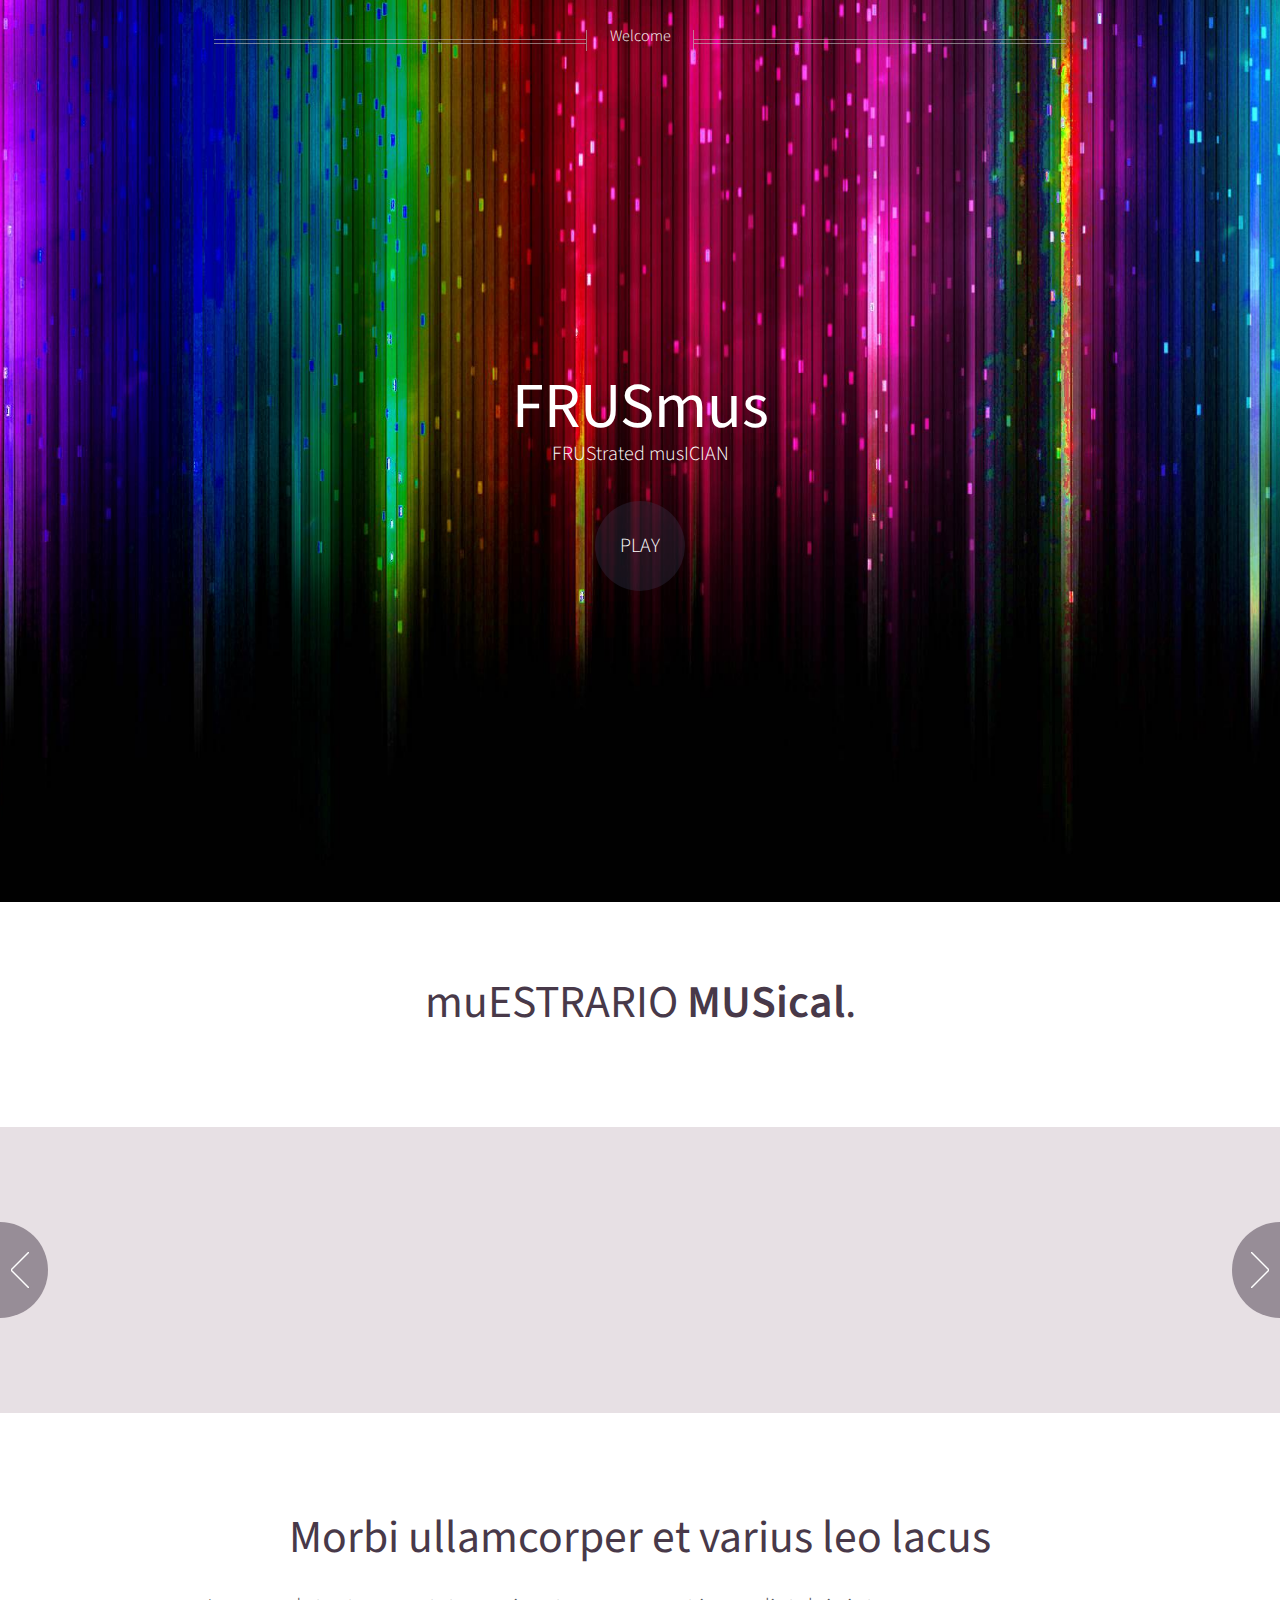
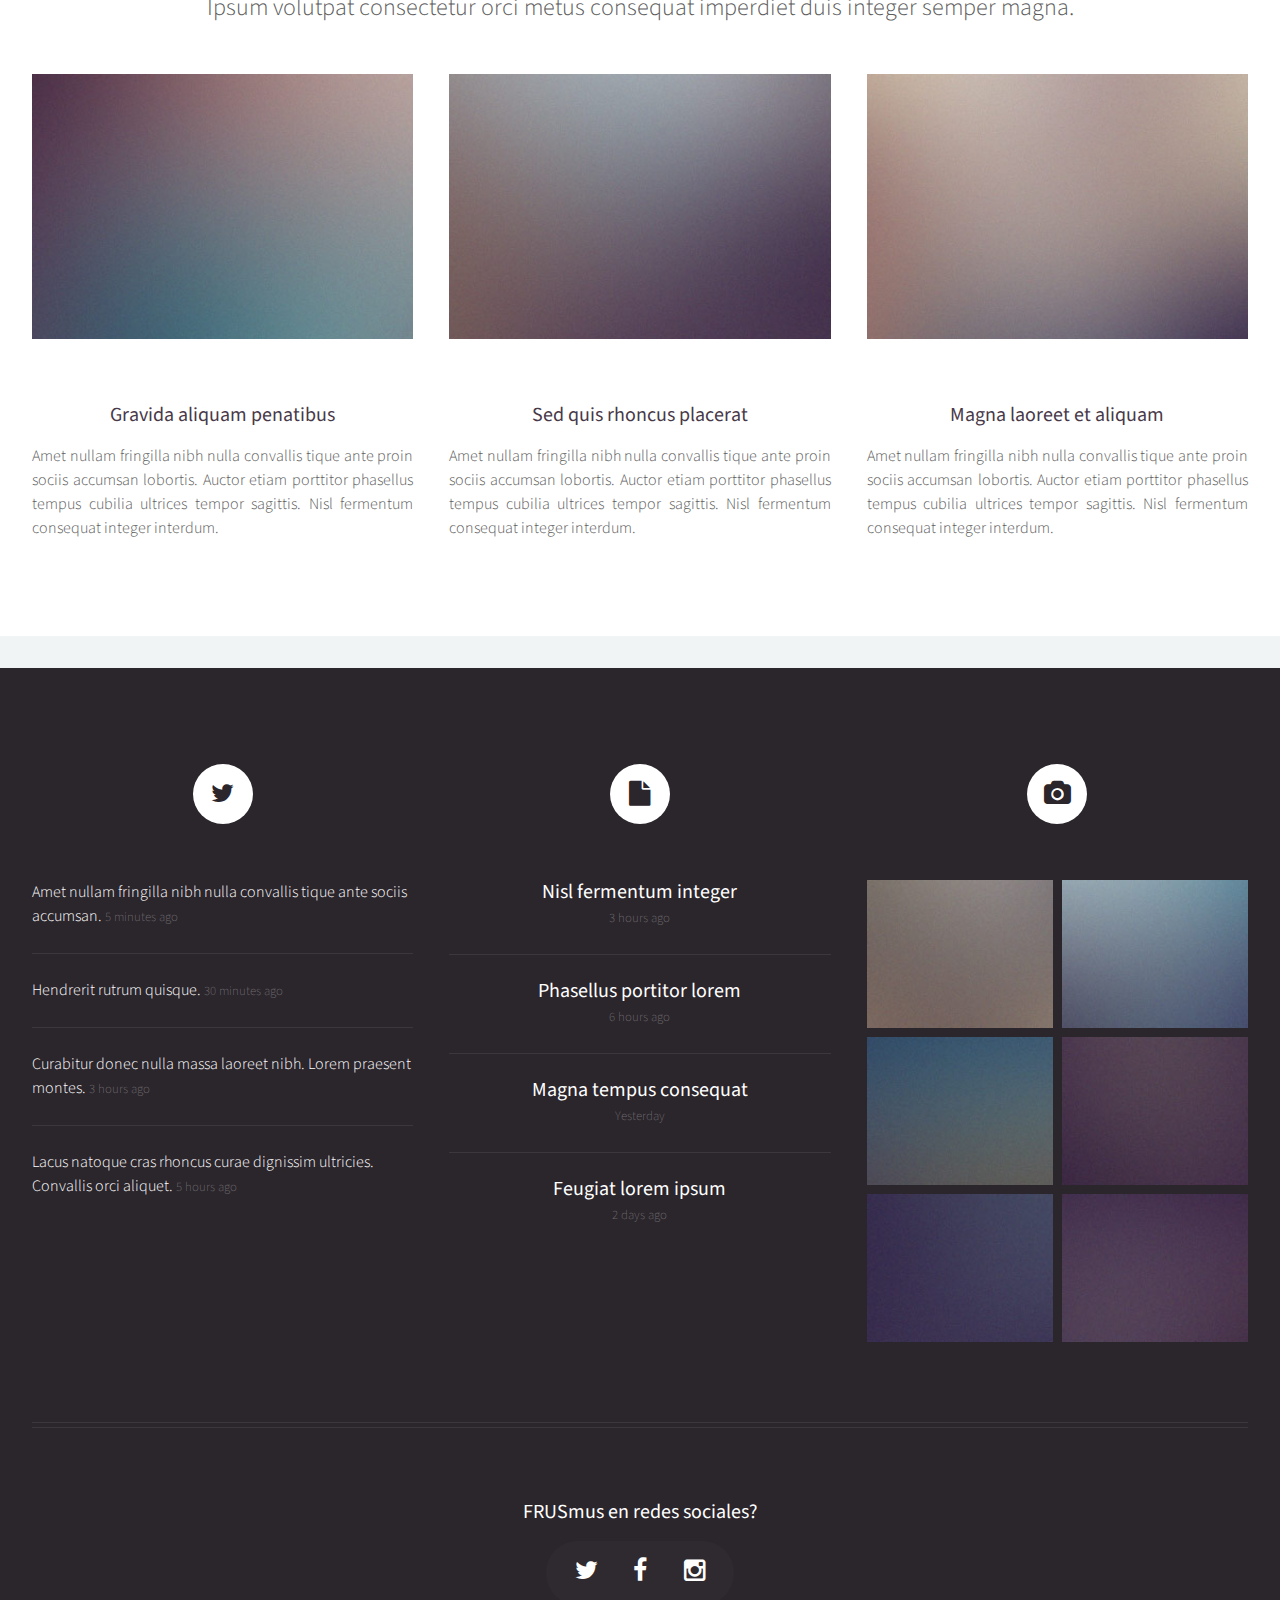
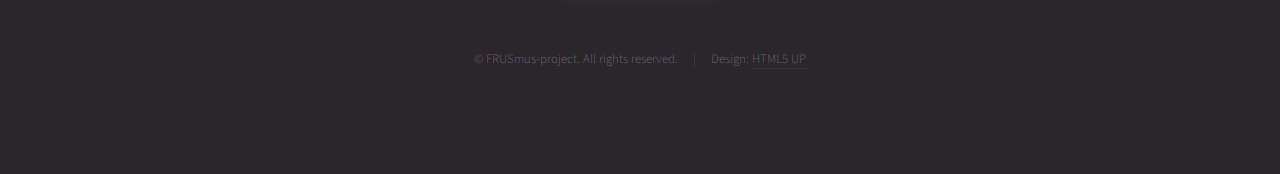
<file: index.html.bk.html>
<!DOCTYPE HTML>
<!--
	Helios by HTML5 UP
	html5up.net | @n33co
	Free for personal and commercial use under the CCA 3.0 license (html5up.net/license)
-->
<html>
	<head>
		<title>frusmus</title>
		<meta http-equiv="content-type" content="text/html; charset=utf-8" />
		<meta name="description" content="" />
		<meta name="keywords" content="" />
		<!--[if lte IE 8]><script src="css/ie/html5shiv.js"></script><![endif]-->
		<script src="js/jquery.min.js"></script>
		<script src="js/jquery.dropotron.min.js"></script>
		<script src="js/jquery.scrolly.min.js"></script>
		<script src="js/jquery.onvisible.min.js"></script>
		<script src="js/skel.min.js"></script>
		<script src="js/skel-layers.min.js"></script>
		<script src="js/init.js"></script>
		<noscript>
			<link rel="stylesheet" href="css/skel.css" />
			<link rel="stylesheet" href="css/style.css" />
			<link rel="stylesheet" href="css/style-desktop.css" />
			<link rel="stylesheet" href="css/style-noscript.css" />
		</noscript>
		<!--[if lte IE 8]><link rel="stylesheet" href="css/ie/v8.css" /><![endif]-->
	</head>
	<body class="homepage">

		<!-- Header -->
			<div id="header">
						
				<!-- Inner -->
					<div class="inner">
						<header>
							<h1><a href="index.html" id="logo">FRUSmus</a></h1>
							<!--<hr />-->
							<p>FRUStrated musICIAN</p>
						</header>
						<footer>
							<a href="#banner" class="button circled scrolly">PLAY </a>
						</footer>
					</div>
				
				<!-- Nav -->
					<nav id="nav">
						<ul>
							<li><a href="index.html">Welcome</a></li>
						<!--	<li>
							<a href="">Dropdown</a>
								<ul>
									<li><a href="#">Lorem ipsum dolor</a></li>
									<li><a href="#">Magna phasellus</a></li>
									<li><a href="#">Etiam dolore nisl</a></li>
									<li>
										<a href="">And a submenu &hellip;</a>
										<ul>
											<li><a href="#">Lorem ipsum dolor</a></li>
											<li><a href="#">Phasellus consequat</a></li>
											<li><a href="#">Magna phasellus</a></li>
											<li><a href="#">Etiam dolore nisl</a></li>
										</ul>
									</li>
									<li><a href="#">Veroeros feugiat</a></li>
								</ul>
							</li>-->
						</ul>
					</nav>

			</div>
			
		<!-- Banner -->
			<section id="banner">
				<header>
					<h2> muESTRARIO<strong> MUSical</strong>.</h2>
					<p>
						 <!--<a href="http://html5up.net">HTML5 UP</a>.-->
						<!--Built on <strong>skel</strong> and released under the <a href="http://html5up.net/license">CCA</a> license.-->
					</p>
				</header>
			</section>

		<!-- Carousel -->
			<section class="carousel">
				<div class="reel">

					<article>
						<a href="#" class="song featured"><iframe width="100%" height="166" scrolling="no" frameborder="no" src="https://w.soundcloud.com/player/?url=https%3A//api.soundcloud.com/tracks/150957214&amp;color=ff5500&amp;auto_play=false&amp;hide_related=false&amp;show_comments=true&amp;show_user=true&amp;show_reposts=false"></iframe></a>
						<header>
							<h3><a href="#">What</a></h3>
						</header>
						<p>Versión 26</p>							
					</article>
				
					<article>
						<a href="#" class="song featured"><iframe width="100%" height="166" scrolling="no" frameborder="no" src="https://w.soundcloud.com/player/?url=https%3A//api.soundcloud.com/tracks/140062348&amp;color=ff5500&amp;auto_play=false&amp;hide_related=false&amp;show_comments=true&amp;show_user=true&amp;show_reposts=false"></iframe></a>
						<header>
							<h3><a href="#">What</a></h3>
						</header>
						<p>Versión 24</p>							
					</article>
					
					<article>
						<a href="#" class="song featured"><iframe width="100%" height="166" scrolling="no" frameborder="no" src="https://w.soundcloud.com/player/?url=https%3A//api.soundcloud.com/tracks/166246614&amp;color=ff5500&amp;auto_play=false&amp;hide_related=false&amp;show_comments=true&amp;show_user=true&amp;show_reposts=false"></iframe></a>
						<header>
							<h3><a href="#">Plain View</a></h3>
						</header>
						<p>Versión 20</p>							
					</article>
					
					<article>
						<a href="#" class="song featured"><iframe width="100%" height="166" scrolling="no" frameborder="no" src="https://w.soundcloud.com/player/?url=https%3A//api.soundcloud.com/tracks/166246779&amp;color=ff5500&amp;auto_play=false&amp;hide_related=false&amp;show_comments=true&amp;show_user=true&amp;show_reposts=false"></iframe></a>
						<header>
							<h3><a href="#">Try</a></h3>
						</header>
						<p>Versión 1</p>							
					</article>
					
					<article>
						<a href="#" class="song featured"><iframe width="100%" height="166" scrolling="no" frameborder="no" src="https://w.soundcloud.com/player/?url=https%3A//api.soundcloud.com/tracks/166246308&amp;color=ff5500&amp;auto_play=false&amp;hide_related=false&amp;show_comments=true&amp;show_user=true&amp;show_reposts=false"></iframe></a>
						<header>
							<h3><a href="#">INnovation</a></h3>
						</header>
						<p>Versión 17</p>							
					</article>
				
					
				</div>
			</section>
			
		<!-- Main -->
	<!--		<div class="wrapper style2">

				<article id="main" class="container special">
					<!--<a href="#" class="image featured"><img src="images/pic06.jpg" alt="" /></a>-->
			<!--		<header>
						<h2><a href="#">Sed massa imperdiet magnis</a></h2>
						<p>
							Sociis aenean eu aenean mollis mollis facilisis primis ornare penatibus aenean. Cursus ac enim 
							pulvinar curabitur morbi convallis. Lectus malesuada sed fermentum dolore amet.
						</p>
					</header>
					<p>
						Commodo id natoque malesuada sollicitudin elit suscipit. Curae suspendisse mauris posuere accumsan massa 
						posuere lacus convallis tellus interdum. Amet nullam fringilla nibh nulla convallis ut venenatis purus 
						sit arcu sociis. Nunc fermentum adipiscing tempor cursus nascetur adipiscing adipiscing. Primis aliquam 
						mus lacinia lobortis phasellus suscipit. Fermentum lobortis non tristique ante proin sociis accumsan 
						lobortis. Auctor etiam porttitor phasellus tempus cubilia ultrices tempor sagittis. Nisl fermentum 
						consequat integer interdum integer purus sapien. Nibh eleifend nulla nascetur pharetra commodo mi augue 
						interdum tellus. Ornare cursus augue feugiat sodales velit lorem. Semper elementum ullamcorper lacinia 
						natoque aenean scelerisque.
					</p>
					<footer>
						<a href="#" class="button">Continue Reading</a>
					</footer>
				</article>

			</div> -->

		<!-- Features -->
			<div class="wrapper style1">
				
				<section id="features" class="container special">
					<header>
						<h2>Morbi ullamcorper et varius leo lacus</h2>
						<p>Ipsum volutpat consectetur orci metus consequat imperdiet duis integer semper magna.</p>
					</header>
					<div class="row">
						<article class="4u special">
							<a href="#" class="image featured"><img src="images/pic07.jpg" alt="" /></a>
							<header>
								<h3><a href="#">Gravida aliquam penatibus</a></h3>
							</header>
							<p>
								Amet nullam fringilla nibh nulla convallis tique ante proin sociis accumsan lobortis. Auctor etiam
								porttitor phasellus tempus cubilia ultrices tempor sagittis. Nisl fermentum consequat integer interdum.
							</p>
						</article>
						<article class="4u special">
							<a href="#" class="image featured"><img src="images/pic08.jpg" alt="" /></a>
							<header>
								<h3><a href="#">Sed quis rhoncus placerat</a></h3>
							</header>
							<p>
								Amet nullam fringilla nibh nulla convallis tique ante proin sociis accumsan lobortis. Auctor etiam
								porttitor phasellus tempus cubilia ultrices tempor sagittis. Nisl fermentum consequat integer interdum.
							</p>
						</article>
						<article class="4u special">
							<a href="#" class="image featured"><img src="images/pic09.jpg" alt="" /></a>
							<header>
								<h3><a href="#">Magna laoreet et aliquam</a></h3>
							</header>
							<p>
								Amet nullam fringilla nibh nulla convallis tique ante proin sociis accumsan lobortis. Auctor etiam
								porttitor phasellus tempus cubilia ultrices tempor sagittis. Nisl fermentum consequat integer interdum.
							</p>
						</article>
					</div>
				</section>

			</div>

		<!-- Footer -->
			<div id="footer">
				<div class="container">
					<div class="row">
						
						<!-- Tweets -->
							<section class="4u">
								<header>
									<h2 class="icon fa-twitter circled"><span class="label">Tweets</span></h2>
								</header>
								<ul class="divided">
									<li>
										<article class="tweet">
											Amet nullam fringilla nibh nulla convallis tique ante sociis accumsan.
											<span class="timestamp">5 minutes ago</span>
										</article>
									</li>
									<li>
										<article class="tweet">
											Hendrerit rutrum quisque.
											<span class="timestamp">30 minutes ago</span>
										</article>
									</li>
									<li>
										<article class="tweet">
											Curabitur donec nulla massa laoreet nibh. Lorem praesent montes.
											<span class="timestamp">3 hours ago</span>
										</article>
									</li>
									<li>
										<article class="tweet">
											Lacus natoque cras rhoncus curae dignissim ultricies. Convallis orci aliquet.
											<span class="timestamp">5 hours ago</span>
										</article>
									</li>
								</ul>
							</section>

						<!-- Posts -->
							<section class="4u">
								<header>
									<h2 class="icon fa-file circled"><span class="label">Posts</span></h2>
								</header>
								<ul class="divided">
									<li>
										<article class="post stub">
											<header>
												<h3><a href="#">Nisl fermentum integer</a></h3>
											</header>
											<span class="timestamp">3 hours ago</span>
										</article>
									</li>
									<li>
										<article class="post stub">
											<header>
												<h3><a href="#">Phasellus portitor lorem</a></h3>
											</header>
											<span class="timestamp">6 hours ago</span>
										</article>
									</li>
									<li>
										<article class="post stub">
											<header>
												<h3><a href="#">Magna tempus consequat</a></h3>
											</header>
											<span class="timestamp">Yesterday</span>
										</article>
									</li>
									<li>
										<article class="post stub">
											<header>
												<h3><a href="#">Feugiat lorem ipsum</a></h3>
											</header>
											<span class="timestamp">2 days ago</span>
										</article>
									</li>
								</ul>
							</section>

						<!-- Photos -->
							<section class="4u">
								<header>
									<h2 class="icon fa-camera circled"><span class="label">Photos</span></h2>
								</header>
								<div class="row quarter no-collapse">
									<div class="6u">
										<a href="#" class="image fit"><img src="images/pic10.jpg" alt="" /></a>
									</div>
									<div class="6u">
										<a href="#" class="image fit"><img src="images/pic11.jpg" alt="" /></a>
									</div>
								</div>
								<div class="row quarter no-collapse">
									<div class="6u">
										<a href="#" class="image fit"><img src="images/pic12.jpg" alt="" /></a>
									</div>
									<div class="6u">
										<a href="#" class="image fit"><img src="images/pic13.jpg" alt="" /></a>
									</div>
								</div>
								<div class="row quarter no-collapse">
									<div class="6u">
										<a href="#" class="image fit"><img src="images/pic14.jpg" alt="" /></a>
									</div>
									<div class="6u">
										<a href="#" class="image fit"><img src="images/pic15.jpg" alt="" /></a>
									</div>
								</div>
							</section>

					</div>
					<hr />
					<div class="row">
						<div class="12u">
							
							<!-- Contact -->
								<section class="contact">
									<header>
										<h3>FRUSmus en redes sociales?</h3>
									</header>
									<!--<p>Urna nisl non quis interdum mus ornare ridiculus egestas ridiculus lobortis vivamus tempor aliquet.</p>-->
									<ul class="icons">
										<li><a href="https://twitter.com/frusmus" class="icon fa-twitter"><span class="label">Twitter</span></a></li>
										<li><a href="#" class="icon fa-facebook"><span class="label">Facebook</span></a></li>
										<li><a href="#" class="icon fa-instagram"><span class="label">Instagram</span></a></li>
									</ul>
								</section>
							
							<!-- Copyright -->
								<div class="copyright">
									<ul class="menu">
										<li>&copy; FRUSmus-project. All rights reserved.</li><li>Design: <a href="http://html5up.net">HTML5 UP</a></li>
									</ul>
								</div>
							
						</div>
					
					</div>
				</div>
			</div>

	</body>
</html>
</file>
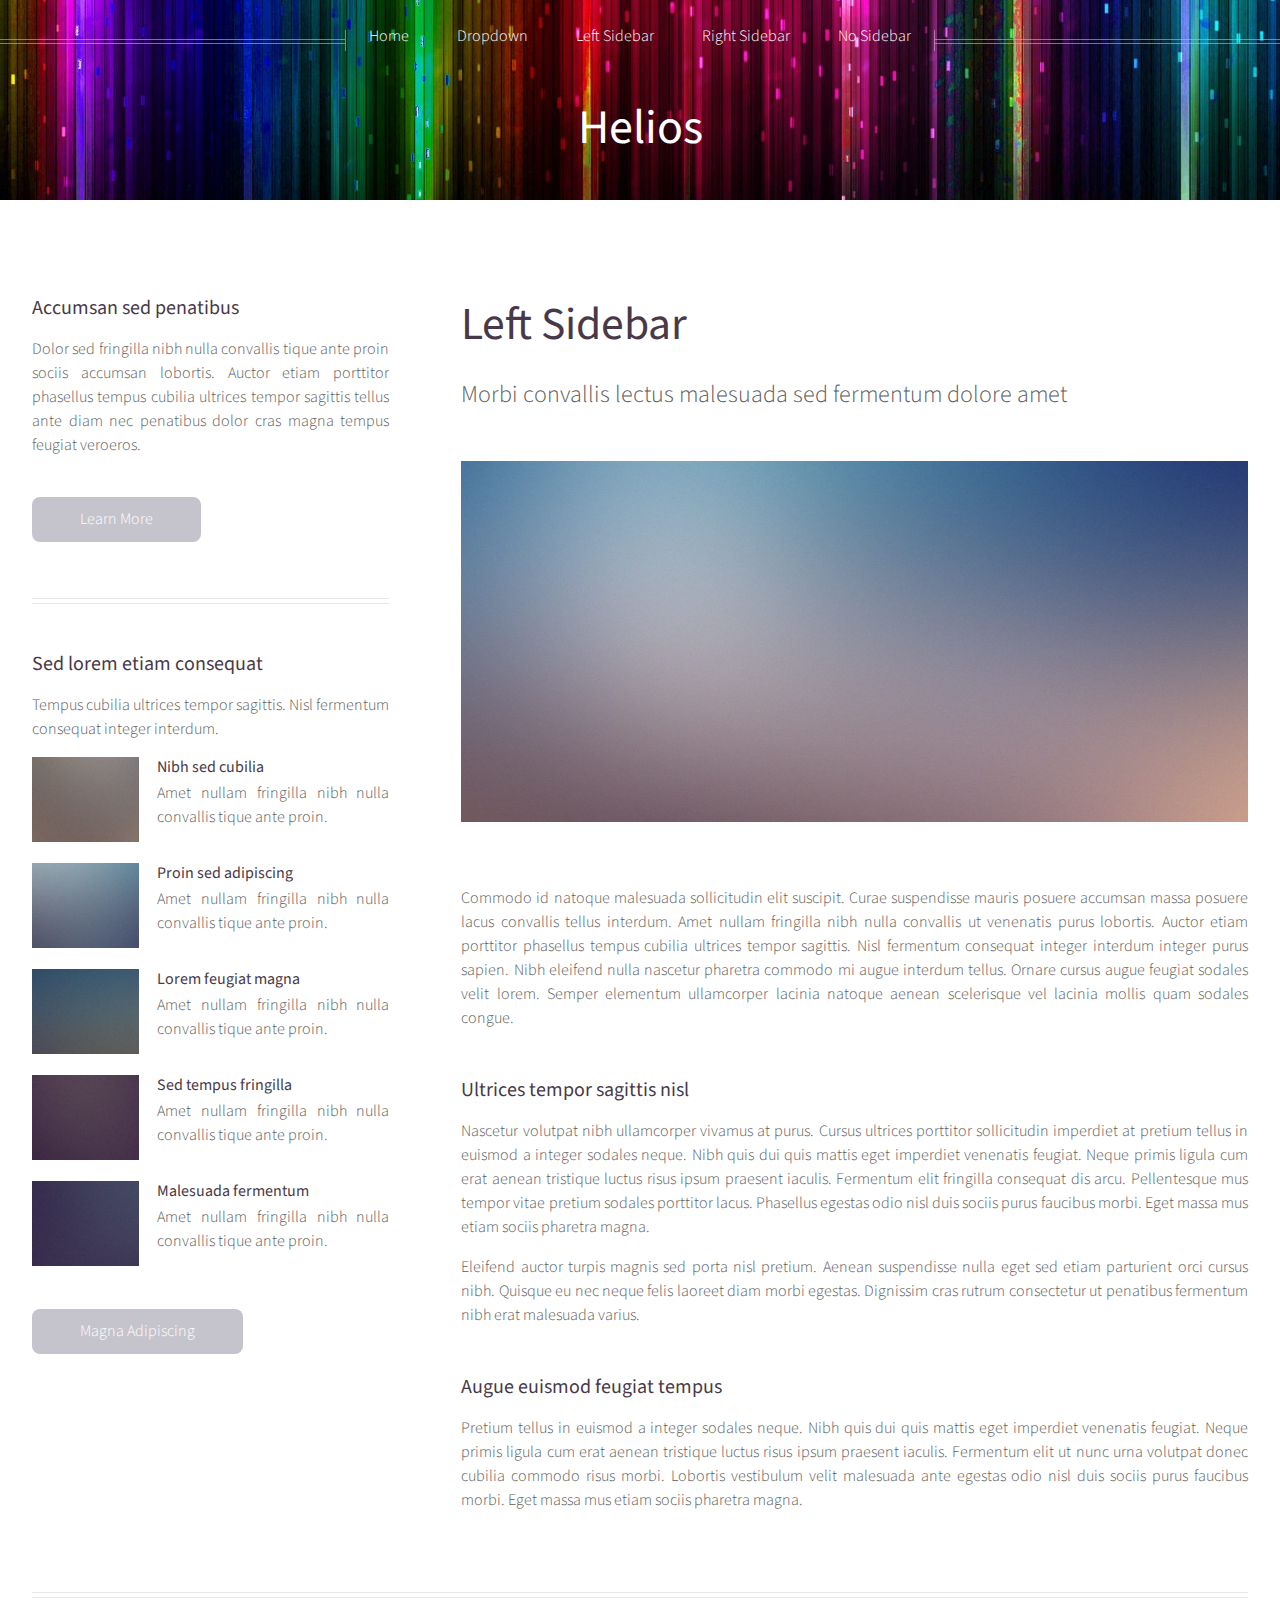
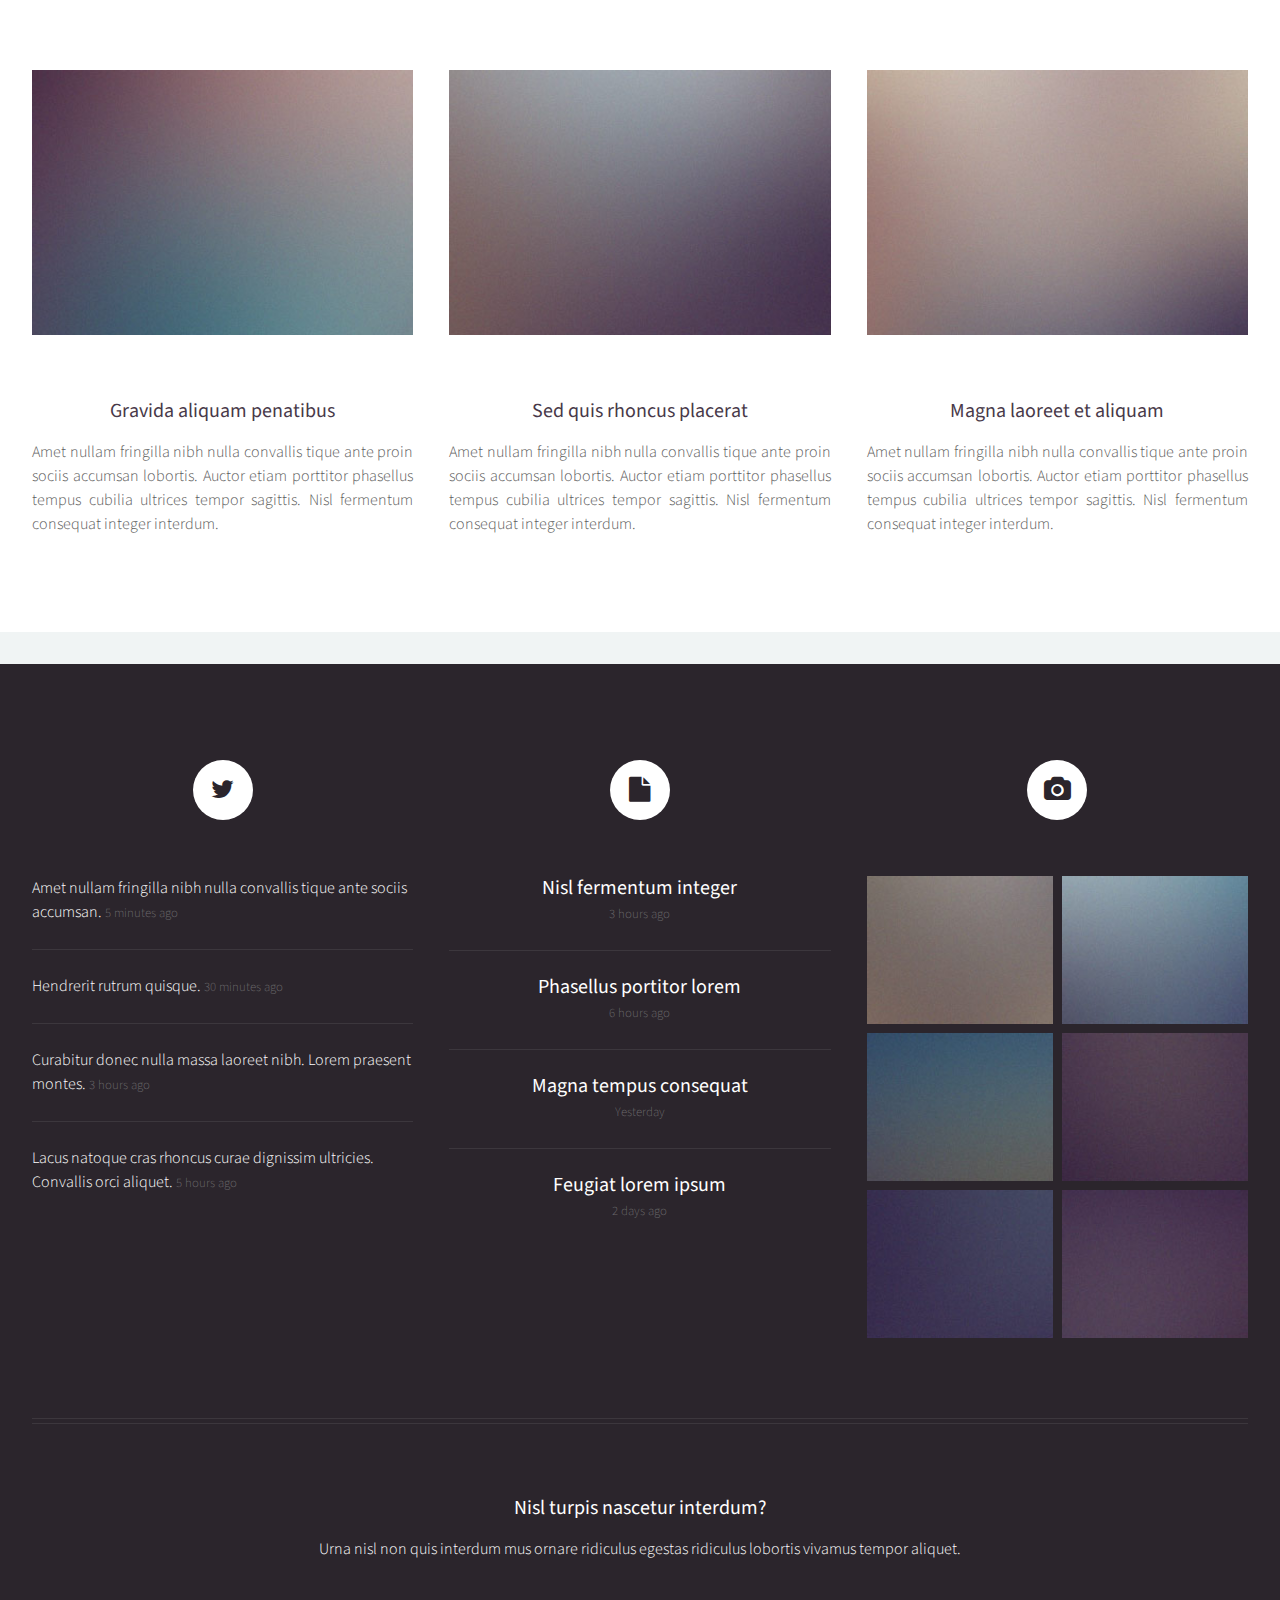
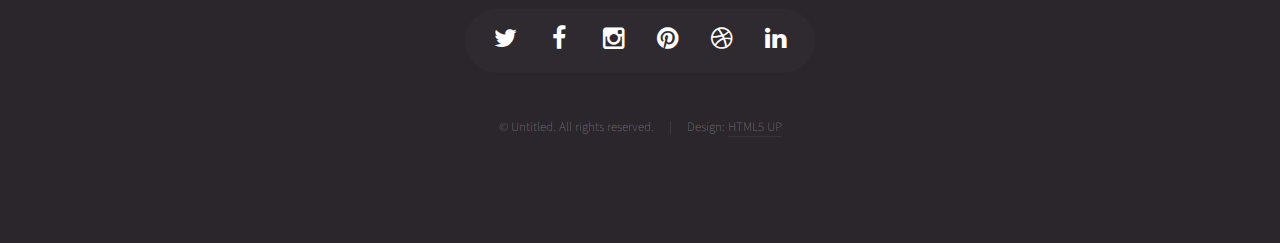
<file: left-sidebar.html>
<!DOCTYPE HTML>
<!--
	Helios by HTML5 UP
	html5up.net | @n33co
	Free for personal and commercial use under the CCA 3.0 license (html5up.net/license)
-->
<html>
	<head>
		<title>Left Sidebar - Helios by HTML5 UP</title>
		<meta http-equiv="content-type" content="text/html; charset=utf-8" />
		<meta name="description" content="" />
		<meta name="keywords" content="" />
		<!--[if lte IE 8]><script src="css/ie/html5shiv.js"></script><![endif]-->
		<script src="js/jquery.min.js"></script>
		<script src="js/jquery.dropotron.min.js"></script>
		<script src="js/jquery.scrolly.min.js"></script>
		<script src="js/jquery.onvisible.min.js"></script>
		<script src="js/skel.min.js"></script>
		<script src="js/skel-layers.min.js"></script>
		<script src="js/init.js"></script>
		<noscript>
			<link rel="stylesheet" href="css/skel.css" />
			<link rel="stylesheet" href="css/style.css" />
			<link rel="stylesheet" href="css/style-desktop.css" />
			<link rel="stylesheet" href="css/style-noscript.css" />
		</noscript>
		<!--[if lte IE 8]><link rel="stylesheet" href="css/ie/v8.css" /><![endif]-->
	</head>
	<body class="left-sidebar">

		<!-- Header -->
			<div id="header">

				<!-- Inner -->
					<div class="inner">
						<header>
							<h1><a href="index.html" id="logo">Helios</a></h1>
						</header>
					</div>
				
				<!-- Nav -->
					<nav id="nav">
						<ul>
							<li><a href="index.html">Home</a></li>
							<li>
								<a href="">Dropdown</a>
								<ul>
									<li><a href="#">Lorem ipsum dolor</a></li>
									<li><a href="#">Magna phasellus</a></li>
									<li><a href="#">Etiam dolore nisl</a></li>
									<li>
										<a href="">And a submenu &hellip;</a>
										<ul>
											<li><a href="#">Lorem ipsum dolor</a></li>
											<li><a href="#">Phasellus consequat</a></li>
											<li><a href="#">Magna phasellus</a></li>
											<li><a href="#">Etiam dolore nisl</a></li>
										</ul>
									</li>
									<li><a href="#">Veroeros feugiat</a></li>
								</ul>
							</li>
							<li><a href="left-sidebar.html">Left Sidebar</a></li>
							<li><a href="right-sidebar.html">Right Sidebar</a></li>
							<li><a href="no-sidebar.html">No Sidebar</a></li>
						</ul>
					</nav>

			</div>
			
		<!-- Main -->
			<div class="wrapper style1">

				<div class="container">
					<div class="row double">
						<div class="4u" id="sidebar">
							<hr class="first" />
							<section>
								<header>
									<h3><a href="#">Accumsan sed penatibus</a></h3>
								</header>
								<p>
									Dolor sed fringilla nibh nulla convallis tique ante proin sociis accumsan lobortis. Auctor etiam
									porttitor phasellus tempus cubilia ultrices tempor sagittis  tellus ante diam nec penatibus dolor cras
									magna tempus feugiat veroeros.
								</p>
								<footer>
									<a href="#" class="button">Learn More</a>
								</footer>
							</section>
							<hr />
							<section>
								<header>
									<h3><a href="#">Sed lorem etiam consequat</a></h3>
								</header>
								<p>
									Tempus cubilia ultrices tempor sagittis. Nisl fermentum consequat integer interdum.
								</p>
								<div class="row half no-collapse">
									<div class="4u">
										<a href="#" class="image fit"><img src="images/pic10.jpg" alt="" /></a>
									</div>
									<div class="8u">
										<h4>Nibh sed cubilia</h4>
										<p>
											Amet nullam fringilla nibh nulla convallis tique ante proin.
										</p>
									</div>
								</div>
								<div class="row half no-collapse">
									<div class="4u">
										<a href="#" class="image fit"><img src="images/pic11.jpg" alt="" /></a>
									</div>
									<div class="8u">
										<h4>Proin sed adipiscing</h4>
										<p>
											Amet nullam fringilla nibh nulla convallis tique ante proin.
										</p>
									</div>
								</div>
								<div class="row half no-collapse">
									<div class="4u">
										<a href="#" class="image fit"><img src="images/pic12.jpg" alt="" /></a>
									</div>
									<div class="8u">
										<h4>Lorem feugiat magna</h4>
										<p>
											Amet nullam fringilla nibh nulla convallis tique ante proin.
										</p>
									</div>
								</div>
								<div class="row half no-collapse">
									<div class="4u">
										<a href="#" class="image fit"><img src="images/pic13.jpg" alt="" /></a>
									</div>
									<div class="8u">
										<h4>Sed tempus fringilla</h4>
										<p>
											Amet nullam fringilla nibh nulla convallis tique ante proin.
										</p>
									</div>
								</div>
								<div class="row half no-collapse">
									<div class="4u">
										<a href="#" class="image fit"><img src="images/pic14.jpg" alt="" /></a>
									</div>
									<div class="8u">
										<h4>Malesuada fermentum</h4>
										<p>
											Amet nullam fringilla nibh nulla convallis tique ante proin.
										</p>
									</div>
								</div>
								<footer>
									<a href="#" class="button">Magna Adipiscing</a>
								</footer>
							</section>
						</div>
						<div class="8u skel-cell-important" id="content">
							<article id="main">
								<header>
									<h2><a href="#">Left Sidebar</a></h2>
									<p>
										Morbi convallis lectus malesuada sed fermentum dolore amet
									</p>
								</header>
								<a href="#" class="image featured"><img src="images/pic06.jpg" alt="" /></a>
								<p>
									Commodo id natoque malesuada sollicitudin elit suscipit. Curae suspendisse mauris posuere accumsan massa 
									posuere lacus convallis tellus interdum. Amet nullam fringilla nibh nulla convallis ut venenatis purus 
									lobortis. Auctor etiam porttitor phasellus tempus cubilia ultrices tempor sagittis. Nisl fermentum 
									consequat integer interdum integer purus sapien. Nibh eleifend nulla nascetur pharetra commodo mi augue 
									interdum tellus. Ornare cursus augue feugiat sodales velit lorem. Semper elementum ullamcorper lacinia 
									natoque aenean scelerisque vel lacinia mollis quam sodales congue.
								</p>
								<section>
									<header>
										<h3>Ultrices tempor sagittis nisl</h3>
									</header>
									<p>
										Nascetur volutpat nibh ullamcorper vivamus at purus. Cursus ultrices porttitor sollicitudin imperdiet
										at pretium tellus in euismod a integer sodales neque. Nibh quis dui quis mattis eget imperdiet venenatis 
										feugiat. Neque primis ligula cum erat aenean tristique luctus risus ipsum praesent iaculis. Fermentum elit 
										fringilla consequat dis arcu. Pellentesque mus tempor vitae pretium sodales porttitor lacus. Phasellus 
										egestas odio nisl duis sociis purus faucibus morbi. Eget massa mus etiam sociis pharetra magna. 
									</p>
									<p>
										Eleifend auctor turpis magnis sed porta nisl pretium. Aenean suspendisse nulla eget sed etiam parturient 
										orci cursus nibh. Quisque eu nec neque felis laoreet diam morbi egestas. Dignissim cras rutrum consectetur 
										ut penatibus fermentum nibh erat malesuada varius. 
									</p>
								</section>
								<section>
									<header>
										<h3>Augue euismod feugiat tempus</h3>
									</header>
									<p>
										Pretium tellus in euismod a integer sodales neque. Nibh quis dui quis mattis eget imperdiet venenatis 
										feugiat. Neque primis ligula cum erat aenean tristique luctus risus ipsum praesent iaculis. Fermentum elit 
										ut nunc urna volutpat donec cubilia commodo risus morbi. Lobortis vestibulum velit malesuada ante 
										egestas odio nisl duis sociis purus faucibus morbi. Eget massa mus etiam sociis pharetra magna. 
									</p>
								</section>
							</article>
						</div>
					</div>
					<hr />
					<div class="row">
						<article class="4u special">
							<a href="#" class="image featured"><img src="images/pic07.jpg" alt="" /></a>
							<header>
								<h3><a href="#">Gravida aliquam penatibus</a></h3>
							</header>
							<p>
								Amet nullam fringilla nibh nulla convallis tique ante proin sociis accumsan lobortis. Auctor etiam
								porttitor phasellus tempus cubilia ultrices tempor sagittis. Nisl fermentum consequat integer interdum.
							</p>
						</article>
						<article class="4u special">
							<a href="#" class="image featured"><img src="images/pic08.jpg" alt="" /></a>
							<header>
								<h3><a href="#">Sed quis rhoncus placerat</a></h3>
							</header>
							<p>
								Amet nullam fringilla nibh nulla convallis tique ante proin sociis accumsan lobortis. Auctor etiam
								porttitor phasellus tempus cubilia ultrices tempor sagittis. Nisl fermentum consequat integer interdum.
							</p>
						</article>
						<article class="4u special">
							<a href="#" class="image featured"><img src="images/pic09.jpg" alt="" /></a>
							<header>
								<h3><a href="#">Magna laoreet et aliquam</a></h3>
							</header>
							<p>
								Amet nullam fringilla nibh nulla convallis tique ante proin sociis accumsan lobortis. Auctor etiam
								porttitor phasellus tempus cubilia ultrices tempor sagittis. Nisl fermentum consequat integer interdum.
							</p>
						</article>
					</div>
				</div>

			</div>

		<!-- Footer -->
			<div id="footer">
				<div class="container">
					<div class="row">
						
						<!-- Tweets -->
							<section class="4u">
								<header>
									<h2 class="icon fa-twitter circled"><span class="label">Tweets</span></h2>
								</header>
								<ul class="divided">
									<li>
										<article class="tweet">
											Amet nullam fringilla nibh nulla convallis tique ante sociis accumsan.
											<span class="timestamp">5 minutes ago</span>
										</article>
									</li>
									<li>
										<article class="tweet">
											Hendrerit rutrum quisque.
											<span class="timestamp">30 minutes ago</span>
										</article>
									</li>
									<li>
										<article class="tweet">
											Curabitur donec nulla massa laoreet nibh. Lorem praesent montes.
											<span class="timestamp">3 hours ago</span>
										</article>
									</li>
									<li>
										<article class="tweet">
											Lacus natoque cras rhoncus curae dignissim ultricies. Convallis orci aliquet.
											<span class="timestamp">5 hours ago</span>
										</article>
									</li>
								</ul>
							</section>

						<!-- Posts -->
							<section class="4u">
								<header>
									<h2 class="icon fa-file circled"><span class="label">Posts</span></h2>
								</header>
								<ul class="divided">
									<li>
										<article class="post stub">
											<header>
												<h3><a href="#">Nisl fermentum integer</a></h3>
											</header>
											<span class="timestamp">3 hours ago</span>
										</article>
									</li>
									<li>
										<article class="post stub">
											<header>
												<h3><a href="#">Phasellus portitor lorem</a></h3>
											</header>
											<span class="timestamp">6 hours ago</span>
										</article>
									</li>
									<li>
										<article class="post stub">
											<header>
												<h3><a href="#">Magna tempus consequat</a></h3>
											</header>
											<span class="timestamp">Yesterday</span>
										</article>
									</li>
									<li>
										<article class="post stub">
											<header>
												<h3><a href="#">Feugiat lorem ipsum</a></h3>
											</header>
											<span class="timestamp">2 days ago</span>
										</article>
									</li>
								</ul>
							</section>

						<!-- Photos -->
							<section class="4u">
								<header>
									<h2 class="icon fa-camera circled"><span class="label">Photos</span></h2>
								</header>
								<div class="row quarter no-collapse">
									<div class="6u">
										<a href="#" class="image fit"><img src="images/pic10.jpg" alt="" /></a>
									</div>
									<div class="6u">
										<a href="#" class="image fit"><img src="images/pic11.jpg" alt="" /></a>
									</div>
								</div>
								<div class="row quarter no-collapse">
									<div class="6u">
										<a href="#" class="image fit"><img src="images/pic12.jpg" alt="" /></a>
									</div>
									<div class="6u">
										<a href="#" class="image fit"><img src="images/pic13.jpg" alt="" /></a>
									</div>
								</div>
								<div class="row quarter no-collapse">
									<div class="6u">
										<a href="#" class="image fit"><img src="images/pic14.jpg" alt="" /></a>
									</div>
									<div class="6u">
										<a href="#" class="image fit"><img src="images/pic15.jpg" alt="" /></a>
									</div>
								</div>
							</section>

					</div>
					<hr />
					<div class="row">
						<div class="12u">
							
							<!-- Contact -->
								<section class="contact">
									<header>
										<h3>Nisl turpis nascetur interdum?</h3>
									</header>
									<p>Urna nisl non quis interdum mus ornare ridiculus egestas ridiculus lobortis vivamus tempor aliquet.</p>
									<ul class="icons">
										<li><a href="#" class="icon fa-twitter"><span class="label">Twitter</span></a></li>
										<li><a href="#" class="icon fa-facebook"><span class="label">Facebook</span></a></li>
										<li><a href="#" class="icon fa-instagram"><span class="label">Instagram</span></a></li>
										<li><a href="#" class="icon fa-pinterest"><span class="label">Pinterest</span></a></li>
										<li><a href="#" class="icon fa-dribbble"><span class="label">Dribbble</span></a></li>
										<li><a href="#" class="icon fa-linkedin"><span class="label">Linkedin</span></a></li>
									</ul>
								</section>
							
							<!-- Copyright -->
								<div class="copyright">
									<ul class="menu">
										<li>&copy; Untitled. All rights reserved.</li><li>Design: <a href="http://html5up.net">HTML5 UP</a></li>
									</ul>
								</div>
							
						</div>
					
					</div>
				</div>
			</div>

	</body>
</html>
</file>
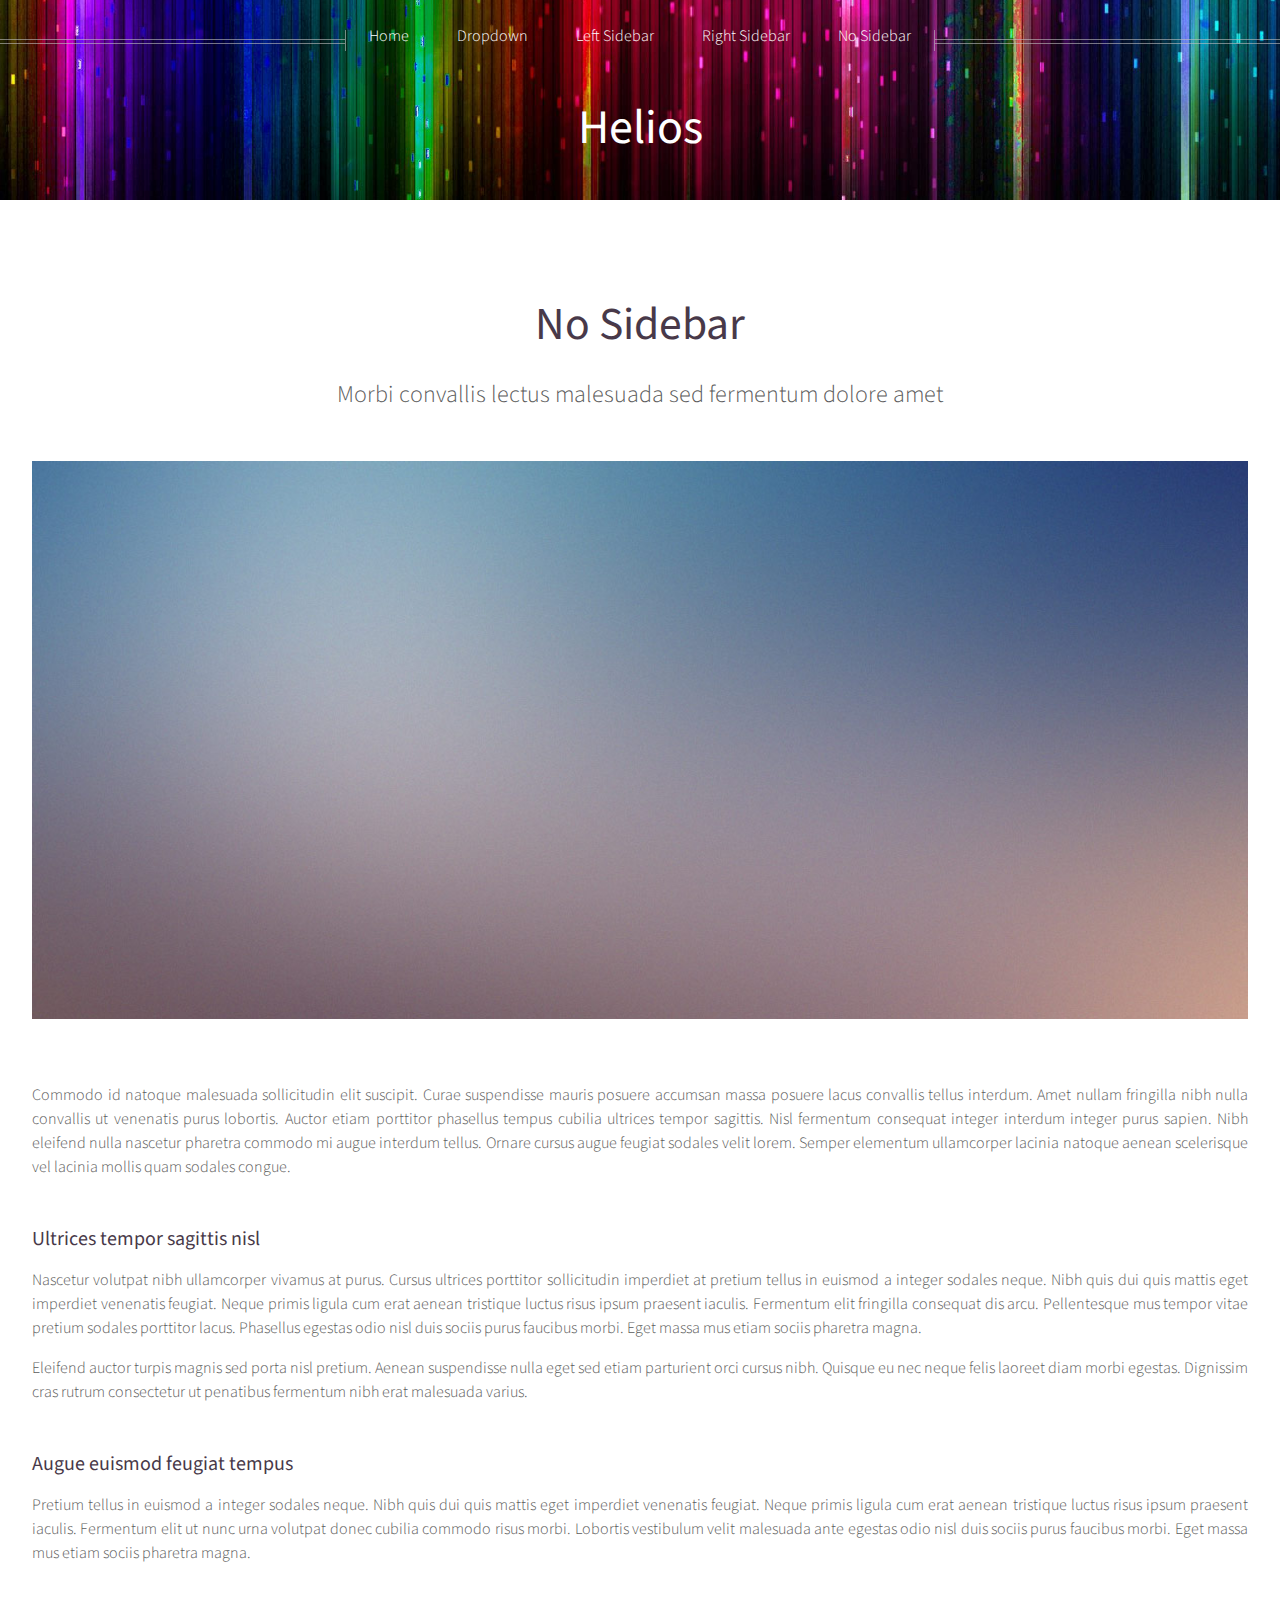
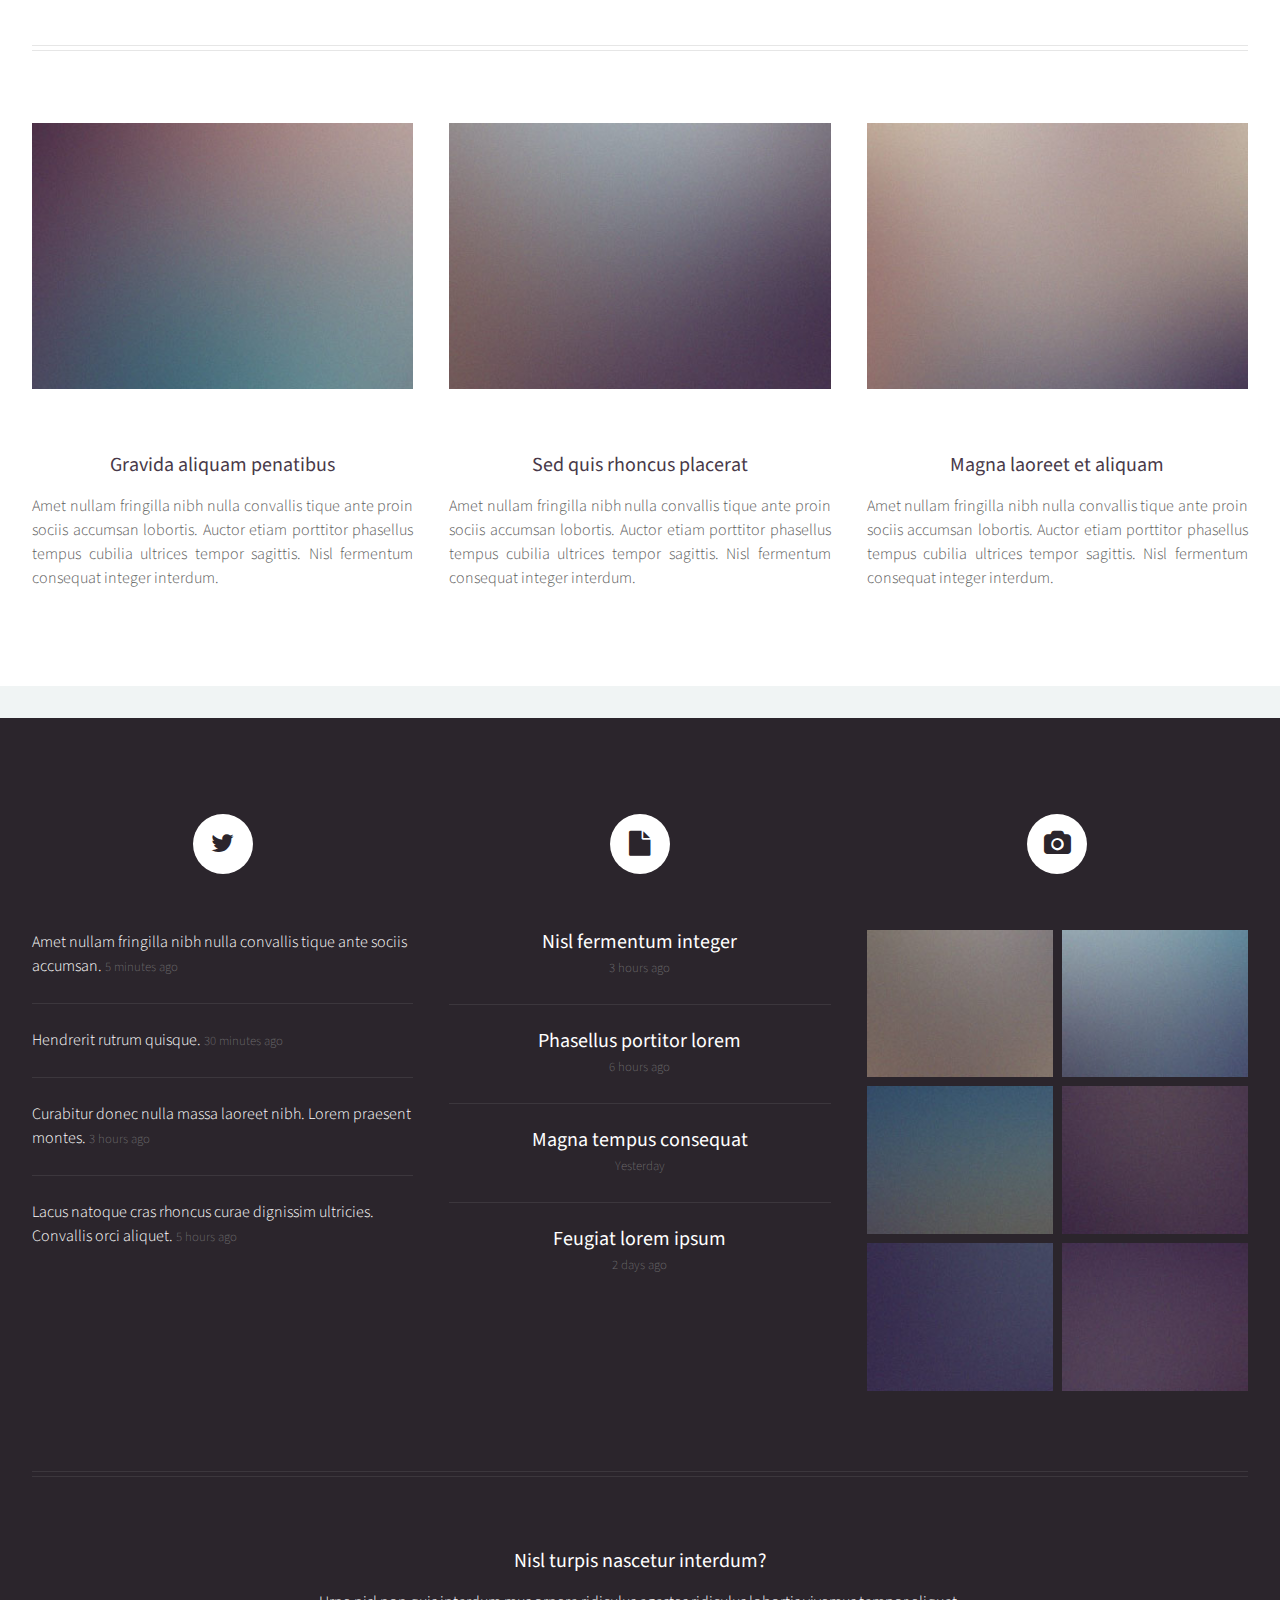
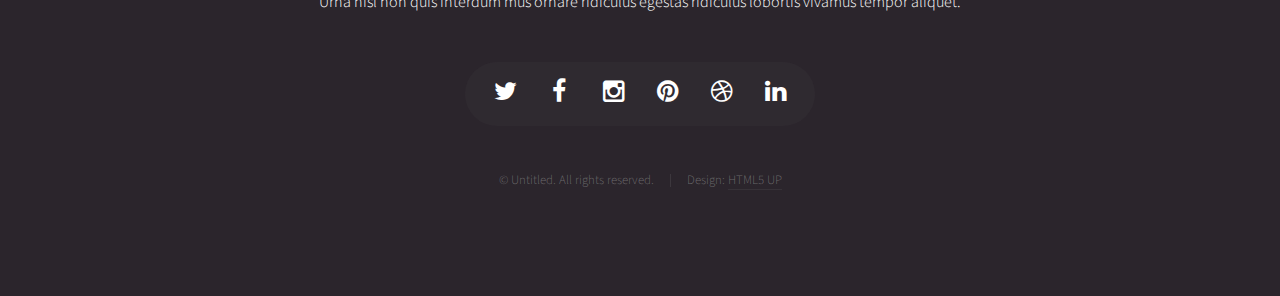
<file: no-sidebar.html>
<!DOCTYPE HTML>
<!--
	Helios by HTML5 UP
	html5up.net | @n33co
	Free for personal and commercial use under the CCA 3.0 license (html5up.net/license)
-->
<html>
	<head>
		<title>No Sidebar - Helios by HTML5 UP</title>
		<meta http-equiv="content-type" content="text/html; charset=utf-8" />
		<meta name="description" content="" />
		<meta name="keywords" content="" />
		<!--[if lte IE 8]><script src="css/ie/html5shiv.js"></script><![endif]-->
		<script src="js/jquery.min.js"></script>
		<script src="js/jquery.dropotron.min.js"></script>
		<script src="js/jquery.scrolly.min.js"></script>
		<script src="js/jquery.onvisible.min.js"></script>
		<script src="js/skel.min.js"></script>
		<script src="js/skel-layers.min.js"></script>
		<script src="js/init.js"></script>
		<noscript>
			<link rel="stylesheet" href="css/skel.css" />
			<link rel="stylesheet" href="css/style.css" />
			<link rel="stylesheet" href="css/style-desktop.css" />
			<link rel="stylesheet" href="css/style-noscript.css" />
		</noscript>
		<!--[if lte IE 8]><link rel="stylesheet" href="css/ie/v8.css" /><![endif]-->
	</head>
	<body class="no-sidebar">

		<!-- Header -->
			<div id="header">

				<!-- Inner -->
					<div class="inner">
						<header>
							<h1><a href="index.html" id="logo">Helios</a></h1>
						</header>
					</div>
				
				<!-- Nav -->
					<nav id="nav">
						<ul>
							<li><a href="index.html">Home</a></li>
							<li>
								<a href="">Dropdown</a>
								<ul>
									<li><a href="#">Lorem ipsum dolor</a></li>
									<li><a href="#">Magna phasellus</a></li>
									<li><a href="#">Etiam dolore nisl</a></li>
									<li>
										<a href="">And a submenu &hellip;</a>
										<ul>
											<li><a href="#">Lorem ipsum dolor</a></li>
											<li><a href="#">Phasellus consequat</a></li>
											<li><a href="#">Magna phasellus</a></li>
											<li><a href="#">Etiam dolore nisl</a></li>
										</ul>
									</li>
									<li><a href="#">Veroeros feugiat</a></li>
								</ul>
							</li>
							<li><a href="left-sidebar.html">Left Sidebar</a></li>
							<li><a href="right-sidebar.html">Right Sidebar</a></li>
							<li><a href="no-sidebar.html">No Sidebar</a></li>
						</ul>
					</nav>

			</div>
			
		<!-- Main -->
			<div class="wrapper style1">

				<div class="container">
					<article id="main" class="special">
						<header>
							<h2><a href="#">No Sidebar</a></h2>
							<p>
								Morbi convallis lectus malesuada sed fermentum dolore amet
							</p>
						</header>
						<a href="#" class="image featured"><img src="images/pic06.jpg" alt="" /></a>
						<p>
							Commodo id natoque malesuada sollicitudin elit suscipit. Curae suspendisse mauris posuere accumsan massa 
							posuere lacus convallis tellus interdum. Amet nullam fringilla nibh nulla convallis ut venenatis purus 
							lobortis. Auctor etiam porttitor phasellus tempus cubilia ultrices tempor sagittis. Nisl fermentum 
							consequat integer interdum integer purus sapien. Nibh eleifend nulla nascetur pharetra commodo mi augue 
							interdum tellus. Ornare cursus augue feugiat sodales velit lorem. Semper elementum ullamcorper lacinia 
							natoque aenean scelerisque vel lacinia mollis quam sodales congue.
						</p>
						<section>
							<header>
								<h3>Ultrices tempor sagittis nisl</h3>
							</header>
							<p>
								Nascetur volutpat nibh ullamcorper vivamus at purus. Cursus ultrices porttitor sollicitudin imperdiet
								at pretium tellus in euismod a integer sodales neque. Nibh quis dui quis mattis eget imperdiet venenatis 
								feugiat. Neque primis ligula cum erat aenean tristique luctus risus ipsum praesent iaculis. Fermentum elit 
								fringilla consequat dis arcu. Pellentesque mus tempor vitae pretium sodales porttitor lacus. Phasellus 
								egestas odio nisl duis sociis purus faucibus morbi. Eget massa mus etiam sociis pharetra magna. 
							</p>
							<p>
								Eleifend auctor turpis magnis sed porta nisl pretium. Aenean suspendisse nulla eget sed etiam parturient 
								orci cursus nibh. Quisque eu nec neque felis laoreet diam morbi egestas. Dignissim cras rutrum consectetur 
								ut penatibus fermentum nibh erat malesuada varius. 
							</p>
						</section>
						<section>
							<header>
								<h3>Augue euismod feugiat tempus</h3>
							</header>
							<p>
								Pretium tellus in euismod a integer sodales neque. Nibh quis dui quis mattis eget imperdiet venenatis 
								feugiat. Neque primis ligula cum erat aenean tristique luctus risus ipsum praesent iaculis. Fermentum elit 
								ut nunc urna volutpat donec cubilia commodo risus morbi. Lobortis vestibulum velit malesuada ante 
								egestas odio nisl duis sociis purus faucibus morbi. Eget massa mus etiam sociis pharetra magna. 
							</p>
						</section>
					</article>
					<hr />
					<div class="row">
						<article class="4u special">
							<a href="#" class="image featured"><img src="images/pic07.jpg" alt="" /></a>
							<header>
								<h3><a href="#">Gravida aliquam penatibus</a></h3>
							</header>
							<p>
								Amet nullam fringilla nibh nulla convallis tique ante proin sociis accumsan lobortis. Auctor etiam
								porttitor phasellus tempus cubilia ultrices tempor sagittis. Nisl fermentum consequat integer interdum.
							</p>
						</article>
						<article class="4u special">
							<a href="#" class="image featured"><img src="images/pic08.jpg" alt="" /></a>
							<header>
								<h3><a href="#">Sed quis rhoncus placerat</a></h3>
							</header>
							<p>
								Amet nullam fringilla nibh nulla convallis tique ante proin sociis accumsan lobortis. Auctor etiam
								porttitor phasellus tempus cubilia ultrices tempor sagittis. Nisl fermentum consequat integer interdum.
							</p>
						</article>
						<article class="4u special">
							<a href="#" class="image featured"><img src="images/pic09.jpg" alt="" /></a>
							<header>
								<h3><a href="#">Magna laoreet et aliquam</a></h3>
							</header>
							<p>
								Amet nullam fringilla nibh nulla convallis tique ante proin sociis accumsan lobortis. Auctor etiam
								porttitor phasellus tempus cubilia ultrices tempor sagittis. Nisl fermentum consequat integer interdum.
							</p>
						</article>
					</div>
				</div>

			</div>

		<!-- Footer -->
			<div id="footer">
				<div class="container">
					<div class="row">
						
						<!-- Tweets -->
							<section class="4u">
								<header>
									<h2 class="icon fa-twitter circled"><span class="label">Tweets</span></h2>
								</header>
								<ul class="divided">
									<li>
										<article class="tweet">
											Amet nullam fringilla nibh nulla convallis tique ante sociis accumsan.
											<span class="timestamp">5 minutes ago</span>
										</article>
									</li>
									<li>
										<article class="tweet">
											Hendrerit rutrum quisque.
											<span class="timestamp">30 minutes ago</span>
										</article>
									</li>
									<li>
										<article class="tweet">
											Curabitur donec nulla massa laoreet nibh. Lorem praesent montes.
											<span class="timestamp">3 hours ago</span>
										</article>
									</li>
									<li>
										<article class="tweet">
											Lacus natoque cras rhoncus curae dignissim ultricies. Convallis orci aliquet.
											<span class="timestamp">5 hours ago</span>
										</article>
									</li>
								</ul>
							</section>

						<!-- Posts -->
							<section class="4u">
								<header>
									<h2 class="icon fa-file circled"><span class="label">Posts</span></h2>
								</header>
								<ul class="divided">
									<li>
										<article class="post stub">
											<header>
												<h3><a href="#">Nisl fermentum integer</a></h3>
											</header>
											<span class="timestamp">3 hours ago</span>
										</article>
									</li>
									<li>
										<article class="post stub">
											<header>
												<h3><a href="#">Phasellus portitor lorem</a></h3>
											</header>
											<span class="timestamp">6 hours ago</span>
										</article>
									</li>
									<li>
										<article class="post stub">
											<header>
												<h3><a href="#">Magna tempus consequat</a></h3>
											</header>
											<span class="timestamp">Yesterday</span>
										</article>
									</li>
									<li>
										<article class="post stub">
											<header>
												<h3><a href="#">Feugiat lorem ipsum</a></h3>
											</header>
											<span class="timestamp">2 days ago</span>
										</article>
									</li>
								</ul>
							</section>

						<!-- Photos -->
							<section class="4u">
								<header>
									<h2 class="icon fa-camera circled"><span class="label">Photos</span></h2>
								</header>
								<div class="row quarter no-collapse">
									<div class="6u">
										<a href="#" class="image fit"><img src="images/pic10.jpg" alt="" /></a>
									</div>
									<div class="6u">
										<a href="#" class="image fit"><img src="images/pic11.jpg" alt="" /></a>
									</div>
								</div>
								<div class="row quarter no-collapse">
									<div class="6u">
										<a href="#" class="image fit"><img src="images/pic12.jpg" alt="" /></a>
									</div>
									<div class="6u">
										<a href="#" class="image fit"><img src="images/pic13.jpg" alt="" /></a>
									</div>
								</div>
								<div class="row quarter no-collapse">
									<div class="6u">
										<a href="#" class="image fit"><img src="images/pic14.jpg" alt="" /></a>
									</div>
									<div class="6u">
										<a href="#" class="image fit"><img src="images/pic15.jpg" alt="" /></a>
									</div>
								</div>
							</section>

					</div>
					<hr />
					<div class="row">
						<div class="12u">
							
							<!-- Contact -->
								<section class="contact">
									<header>
										<h3>Nisl turpis nascetur interdum?</h3>
									</header>
									<p>Urna nisl non quis interdum mus ornare ridiculus egestas ridiculus lobortis vivamus tempor aliquet.</p>
									<ul class="icons">
										<li><a href="#" class="icon fa-twitter"><span class="label">Twitter</span></a></li>
										<li><a href="#" class="icon fa-facebook"><span class="label">Facebook</span></a></li>
										<li><a href="#" class="icon fa-instagram"><span class="label">Instagram</span></a></li>
										<li><a href="#" class="icon fa-pinterest"><span class="label">Pinterest</span></a></li>
										<li><a href="#" class="icon fa-dribbble"><span class="label">Dribbble</span></a></li>
										<li><a href="#" class="icon fa-linkedin"><span class="label">Linkedin</span></a></li>
									</ul>
								</section>
							
							<!-- Copyright -->
								<div class="copyright">
									<ul class="menu">
										<li>&copy; Untitled. All rights reserved.</li><li>Design: <a href="http://html5up.net">HTML5 UP</a></li>
									</ul>
								</div>
							
						</div>
					
					</div>
				</div>
			</div>

	</body>
</html>
</file>
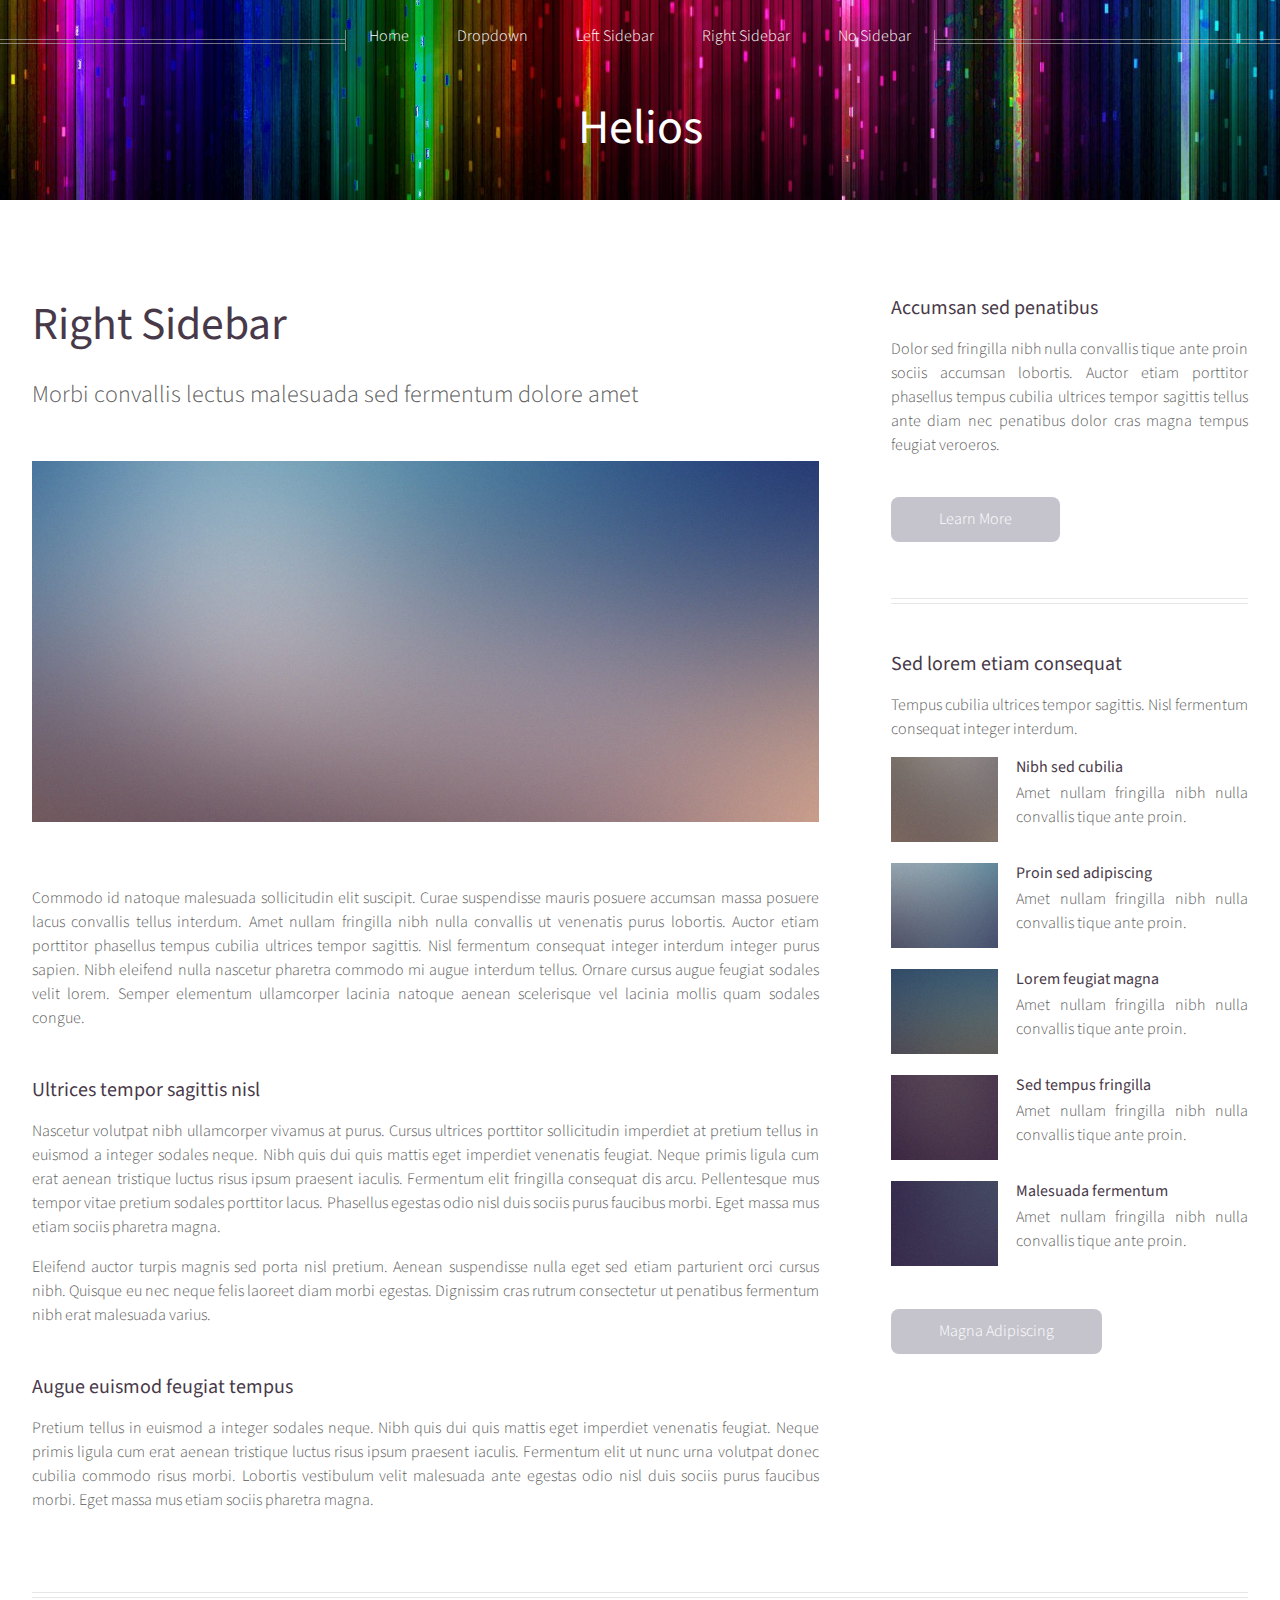
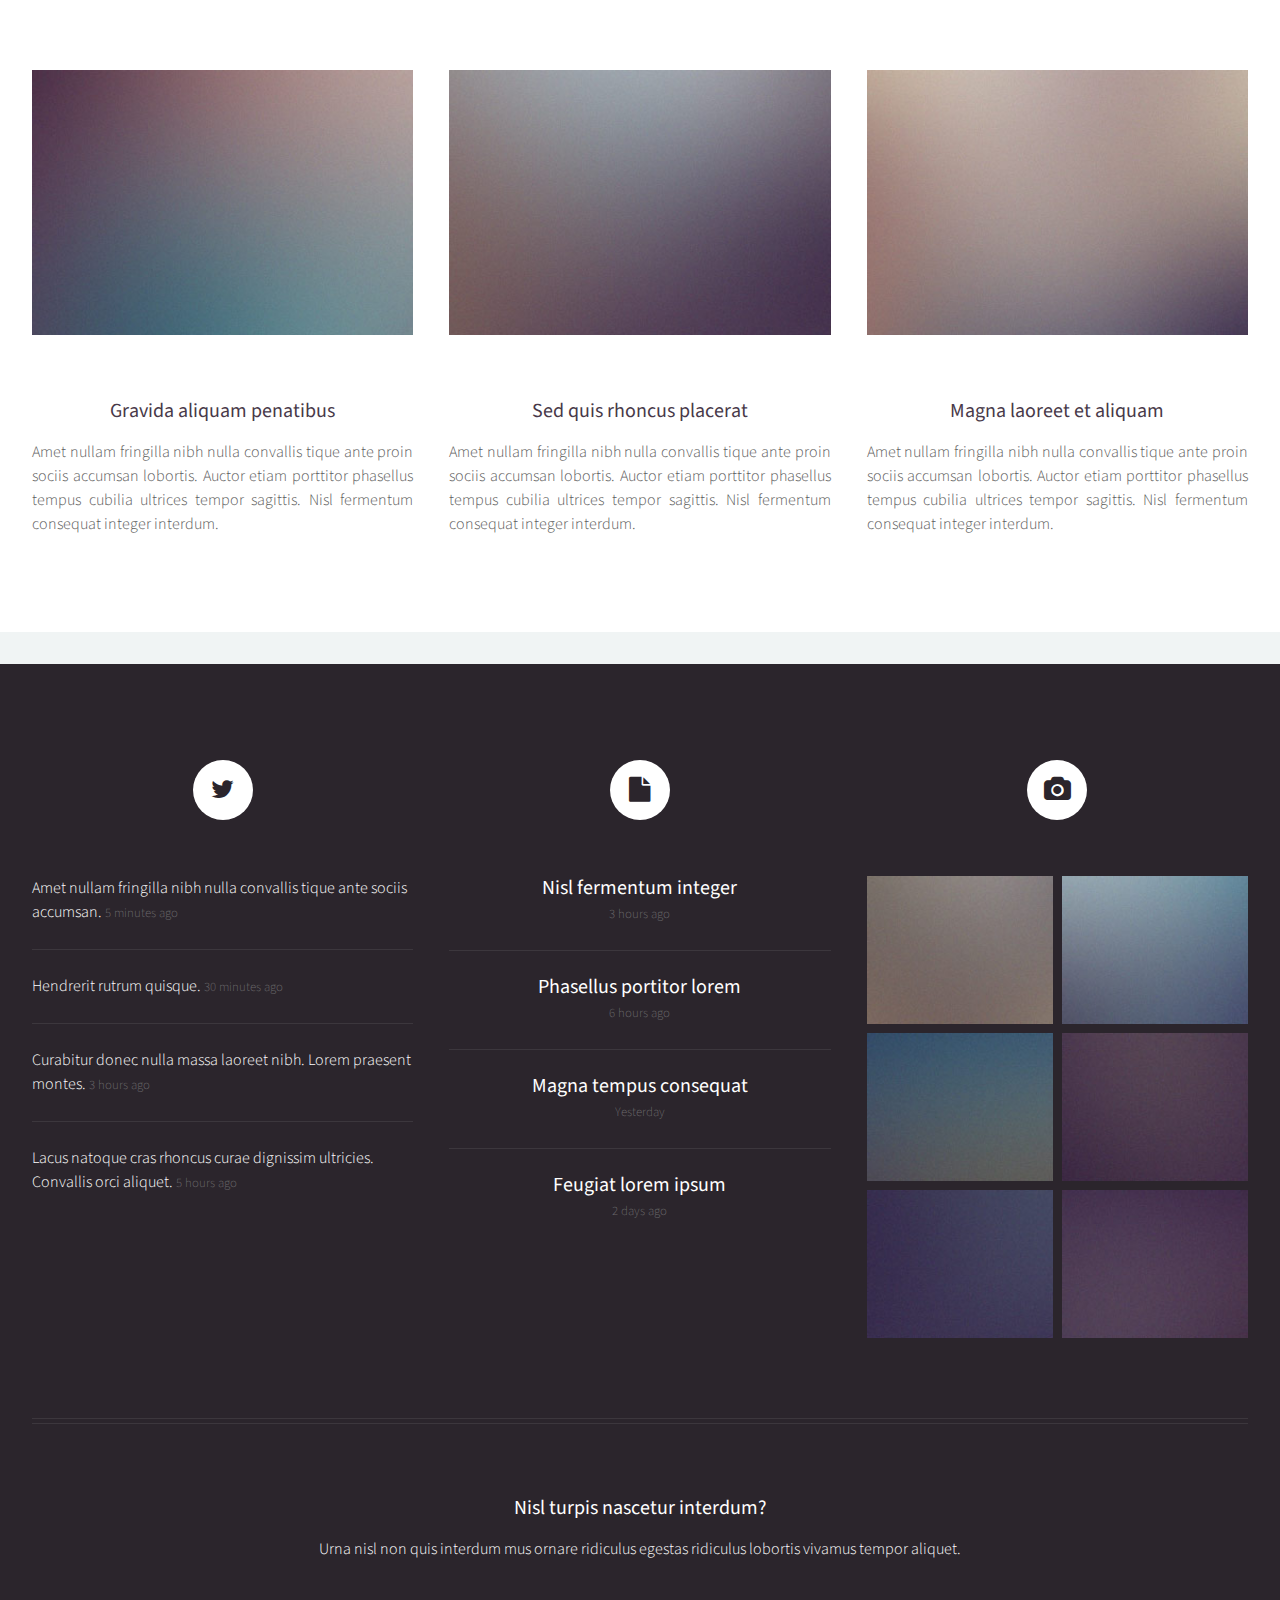
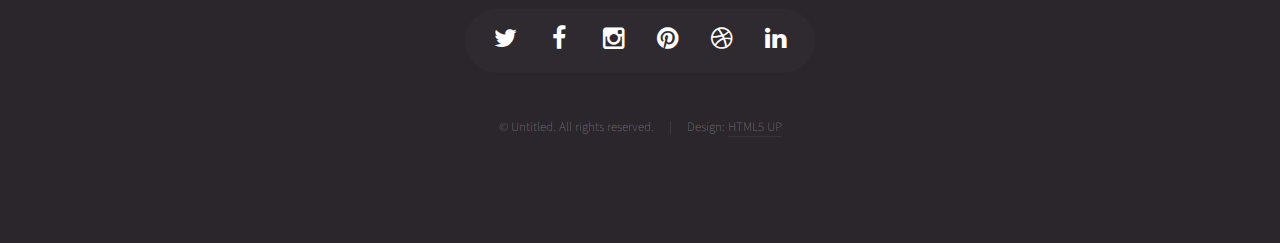
<file: right-sidebar.html>
<!DOCTYPE HTML>
<!--
	Helios by HTML5 UP
	html5up.net | @n33co
	Free for personal and commercial use under the CCA 3.0 license (html5up.net/license)
-->
<html>
	<head>
		<title>Right Sidebar - Helios by HTML5 UP</title>
		<meta http-equiv="content-type" content="text/html; charset=utf-8" />
		<meta name="description" content="" />
		<meta name="keywords" content="" />
		<!--[if lte IE 8]><script src="css/ie/html5shiv.js"></script><![endif]-->
		<script src="js/jquery.min.js"></script>
		<script src="js/jquery.dropotron.min.js"></script>
		<script src="js/jquery.scrolly.min.js"></script>
		<script src="js/jquery.onvisible.min.js"></script>
		<script src="js/skel.min.js"></script>
		<script src="js/skel-layers.min.js"></script>
		<script src="js/init.js"></script>
		<noscript>
			<link rel="stylesheet" href="css/skel.css" />
			<link rel="stylesheet" href="css/style.css" />
			<link rel="stylesheet" href="css/style-desktop.css" />
			<link rel="stylesheet" href="css/style-noscript.css" />
		</noscript>
		<!--[if lte IE 8]><link rel="stylesheet" href="css/ie/v8.css" /><![endif]-->
	</head>
	<body class="right-sidebar">

		<!-- Header -->
			<div id="header">

				<!-- Inner -->
					<div class="inner">
						<header>
							<h1><a href="index.html" id="logo">Helios</a></h1>
						</header>
					</div>
				
				<!-- Nav -->
					<nav id="nav">
						<ul>
							<li><a href="index.html">Home</a></li>
							<li>
								<a href="">Dropdown</a>
								<ul>
									<li><a href="#">Lorem ipsum dolor</a></li>
									<li><a href="#">Magna phasellus</a></li>
									<li><a href="#">Etiam dolore nisl</a></li>
									<li>
										<a href="">And a submenu &hellip;</a>
										<ul>
											<li><a href="#">Lorem ipsum dolor</a></li>
											<li><a href="#">Phasellus consequat</a></li>
											<li><a href="#">Magna phasellus</a></li>
											<li><a href="#">Etiam dolore nisl</a></li>
										</ul>
									</li>
									<li><a href="#">Veroeros feugiat</a></li>
								</ul>
							</li>
							<li><a href="left-sidebar.html">Left Sidebar</a></li>
							<li><a href="right-sidebar.html">Right Sidebar</a></li>
							<li><a href="no-sidebar.html">No Sidebar</a></li>
						</ul>
					</nav>

			</div>
			
		<!-- Main -->
			<div class="wrapper style1">

				<div class="container">
					<div class="row double">
						<div class="8u" id="content">
							<article id="main">
								<header>
									<h2><a href="#">Right Sidebar</a></h2>
									<p>
										Morbi convallis lectus malesuada sed fermentum dolore amet
									</p>
								</header>
								<a href="#" class="image featured"><img src="images/pic06.jpg" alt="" /></a>
								<p>
									Commodo id natoque malesuada sollicitudin elit suscipit. Curae suspendisse mauris posuere accumsan massa 
									posuere lacus convallis tellus interdum. Amet nullam fringilla nibh nulla convallis ut venenatis purus 
									lobortis. Auctor etiam porttitor phasellus tempus cubilia ultrices tempor sagittis. Nisl fermentum 
									consequat integer interdum integer purus sapien. Nibh eleifend nulla nascetur pharetra commodo mi augue 
									interdum tellus. Ornare cursus augue feugiat sodales velit lorem. Semper elementum ullamcorper lacinia 
									natoque aenean scelerisque vel lacinia mollis quam sodales congue.
								</p>
								<section>
									<header>
										<h3>Ultrices tempor sagittis nisl</h3>
									</header>
									<p>
										Nascetur volutpat nibh ullamcorper vivamus at purus. Cursus ultrices porttitor sollicitudin imperdiet
										at pretium tellus in euismod a integer sodales neque. Nibh quis dui quis mattis eget imperdiet venenatis 
										feugiat. Neque primis ligula cum erat aenean tristique luctus risus ipsum praesent iaculis. Fermentum elit 
										fringilla consequat dis arcu. Pellentesque mus tempor vitae pretium sodales porttitor lacus. Phasellus 
										egestas odio nisl duis sociis purus faucibus morbi. Eget massa mus etiam sociis pharetra magna. 
									</p>
									<p>
										Eleifend auctor turpis magnis sed porta nisl pretium. Aenean suspendisse nulla eget sed etiam parturient 
										orci cursus nibh. Quisque eu nec neque felis laoreet diam morbi egestas. Dignissim cras rutrum consectetur 
										ut penatibus fermentum nibh erat malesuada varius. 
									</p>
								</section>
								<section>
									<header>
										<h3>Augue euismod feugiat tempus</h3>
									</header>
									<p>
										Pretium tellus in euismod a integer sodales neque. Nibh quis dui quis mattis eget imperdiet venenatis 
										feugiat. Neque primis ligula cum erat aenean tristique luctus risus ipsum praesent iaculis. Fermentum elit 
										ut nunc urna volutpat donec cubilia commodo risus morbi. Lobortis vestibulum velit malesuada ante 
										egestas odio nisl duis sociis purus faucibus morbi. Eget massa mus etiam sociis pharetra magna. 
									</p>
								</section>
							</article>
						</div>
						<div class="4u" id="sidebar">
							<hr class="first" />
							<section>
								<header>
									<h3><a href="#">Accumsan sed penatibus</a></h3>
								</header>
								<p>
									Dolor sed fringilla nibh nulla convallis tique ante proin sociis accumsan lobortis. Auctor etiam
									porttitor phasellus tempus cubilia ultrices tempor sagittis  tellus ante diam nec penatibus dolor cras
									magna tempus feugiat veroeros.
								</p>
								<footer>
									<a href="#" class="button">Learn More</a>
								</footer>
							</section>
							<hr />
							<section>
								<header>
									<h3><a href="#">Sed lorem etiam consequat</a></h3>
								</header>
								<p>
									Tempus cubilia ultrices tempor sagittis. Nisl fermentum consequat integer interdum.
								</p>
								<div class="row half no-collapse">
									<div class="4u">
										<a href="#" class="image fit"><img src="images/pic10.jpg" alt="" /></a>
									</div>
									<div class="8u">
										<h4>Nibh sed cubilia</h4>
										<p>
											Amet nullam fringilla nibh nulla convallis tique ante proin.
										</p>
									</div>
								</div>
								<div class="row half no-collapse">
									<div class="4u">
										<a href="#" class="image fit"><img src="images/pic11.jpg" alt="" /></a>
									</div>
									<div class="8u">
										<h4>Proin sed adipiscing</h4>
										<p>
											Amet nullam fringilla nibh nulla convallis tique ante proin.
										</p>
									</div>
								</div>
								<div class="row half no-collapse">
									<div class="4u">
										<a href="#" class="image fit"><img src="images/pic12.jpg" alt="" /></a>
									</div>
									<div class="8u">
										<h4>Lorem feugiat magna</h4>
										<p>
											Amet nullam fringilla nibh nulla convallis tique ante proin.
										</p>
									</div>
								</div>
								<div class="row half no-collapse">
									<div class="4u">
										<a href="#" class="image fit"><img src="images/pic13.jpg" alt="" /></a>
									</div>
									<div class="8u">
										<h4>Sed tempus fringilla</h4>
										<p>
											Amet nullam fringilla nibh nulla convallis tique ante proin.
										</p>
									</div>
								</div>
								<div class="row half no-collapse">
									<div class="4u">
										<a href="#" class="image fit"><img src="images/pic14.jpg" alt="" /></a>
									</div>
									<div class="8u">
										<h4>Malesuada fermentum</h4>
										<p>
											Amet nullam fringilla nibh nulla convallis tique ante proin.
										</p>
									</div>
								</div>
								<footer>
									<a href="#" class="button">Magna Adipiscing</a>
								</footer>
							</section>
						</div>
					</div>
					<hr />
					<div class="row">
						<article class="4u special">
							<a href="#" class="image featured"><img src="images/pic07.jpg" alt="" /></a>
							<header>
								<h3><a href="#">Gravida aliquam penatibus</a></h3>
							</header>
							<p>
								Amet nullam fringilla nibh nulla convallis tique ante proin sociis accumsan lobortis. Auctor etiam
								porttitor phasellus tempus cubilia ultrices tempor sagittis. Nisl fermentum consequat integer interdum.
							</p>
						</article>
						<article class="4u special">
							<a href="#" class="image featured"><img src="images/pic08.jpg" alt="" /></a>
							<header>
								<h3><a href="#">Sed quis rhoncus placerat</a></h3>
							</header>
							<p>
								Amet nullam fringilla nibh nulla convallis tique ante proin sociis accumsan lobortis. Auctor etiam
								porttitor phasellus tempus cubilia ultrices tempor sagittis. Nisl fermentum consequat integer interdum.
							</p>
						</article>
						<article class="4u special">
							<a href="#" class="image featured"><img src="images/pic09.jpg" alt="" /></a>
							<header>
								<h3><a href="#">Magna laoreet et aliquam</a></h3>
							</header>
							<p>
								Amet nullam fringilla nibh nulla convallis tique ante proin sociis accumsan lobortis. Auctor etiam
								porttitor phasellus tempus cubilia ultrices tempor sagittis. Nisl fermentum consequat integer interdum.
							</p>
						</article>
					</div>
				</div>

			</div>

		<!-- Footer -->
			<div id="footer">
				<div class="container">
					<div class="row">
						
						<!-- Tweets -->
							<section class="4u">
								<header>
									<h2 class="icon fa-twitter circled"><span class="label">Tweets</span></h2>
								</header>
								<ul class="divided">
									<li>
										<article class="tweet">
											Amet nullam fringilla nibh nulla convallis tique ante sociis accumsan.
											<span class="timestamp">5 minutes ago</span>
										</article>
									</li>
									<li>
										<article class="tweet">
											Hendrerit rutrum quisque.
											<span class="timestamp">30 minutes ago</span>
										</article>
									</li>
									<li>
										<article class="tweet">
											Curabitur donec nulla massa laoreet nibh. Lorem praesent montes.
											<span class="timestamp">3 hours ago</span>
										</article>
									</li>
									<li>
										<article class="tweet">
											Lacus natoque cras rhoncus curae dignissim ultricies. Convallis orci aliquet.
											<span class="timestamp">5 hours ago</span>
										</article>
									</li>
								</ul>
							</section>

						<!-- Posts -->
							<section class="4u">
								<header>
									<h2 class="icon fa-file circled"><span class="label">Posts</span></h2>
								</header>
								<ul class="divided">
									<li>
										<article class="post stub">
											<header>
												<h3><a href="#">Nisl fermentum integer</a></h3>
											</header>
											<span class="timestamp">3 hours ago</span>
										</article>
									</li>
									<li>
										<article class="post stub">
											<header>
												<h3><a href="#">Phasellus portitor lorem</a></h3>
											</header>
											<span class="timestamp">6 hours ago</span>
										</article>
									</li>
									<li>
										<article class="post stub">
											<header>
												<h3><a href="#">Magna tempus consequat</a></h3>
											</header>
											<span class="timestamp">Yesterday</span>
										</article>
									</li>
									<li>
										<article class="post stub">
											<header>
												<h3><a href="#">Feugiat lorem ipsum</a></h3>
											</header>
											<span class="timestamp">2 days ago</span>
										</article>
									</li>
								</ul>
							</section>

						<!-- Photos -->
							<section class="4u">
								<header>
									<h2 class="icon fa-camera circled"><span class="label">Photos</span></h2>
								</header>
								<div class="row quarter no-collapse">
									<div class="6u">
										<a href="#" class="image fit"><img src="images/pic10.jpg" alt="" /></a>
									</div>
									<div class="6u">
										<a href="#" class="image fit"><img src="images/pic11.jpg" alt="" /></a>
									</div>
								</div>
								<div class="row quarter no-collapse">
									<div class="6u">
										<a href="#" class="image fit"><img src="images/pic12.jpg" alt="" /></a>
									</div>
									<div class="6u">
										<a href="#" class="image fit"><img src="images/pic13.jpg" alt="" /></a>
									</div>
								</div>
								<div class="row quarter no-collapse">
									<div class="6u">
										<a href="#" class="image fit"><img src="images/pic14.jpg" alt="" /></a>
									</div>
									<div class="6u">
										<a href="#" class="image fit"><img src="images/pic15.jpg" alt="" /></a>
									</div>
								</div>
							</section>

					</div>
					<hr />
					<div class="row">
						<div class="12u">
							
							<!-- Contact -->
								<section class="contact">
									<header>
										<h3>Nisl turpis nascetur interdum?</h3>
									</header>
									<p>Urna nisl non quis interdum mus ornare ridiculus egestas ridiculus lobortis vivamus tempor aliquet.</p>
									<ul class="icons">
										<li><a href="#" class="icon fa-twitter"><span class="label">Twitter</span></a></li>
										<li><a href="#" class="icon fa-facebook"><span class="label">Facebook</span></a></li>
										<li><a href="#" class="icon fa-instagram"><span class="label">Instagram</span></a></li>
										<li><a href="#" class="icon fa-pinterest"><span class="label">Pinterest</span></a></li>
										<li><a href="#" class="icon fa-dribbble"><span class="label">Dribbble</span></a></li>
										<li><a href="#" class="icon fa-linkedin"><span class="label">Linkedin</span></a></li>
									</ul>
								</section>
							
							<!-- Copyright -->
								<div class="copyright">
									<ul class="menu">
										<li>&copy; Untitled. All rights reserved.</li><li>Design: <a href="http://html5up.net">HTML5 UP</a></li>
									</ul>
								</div>
							
						</div>
					
					</div>
				</div>
			</div>

	</body>
</html>
</file>
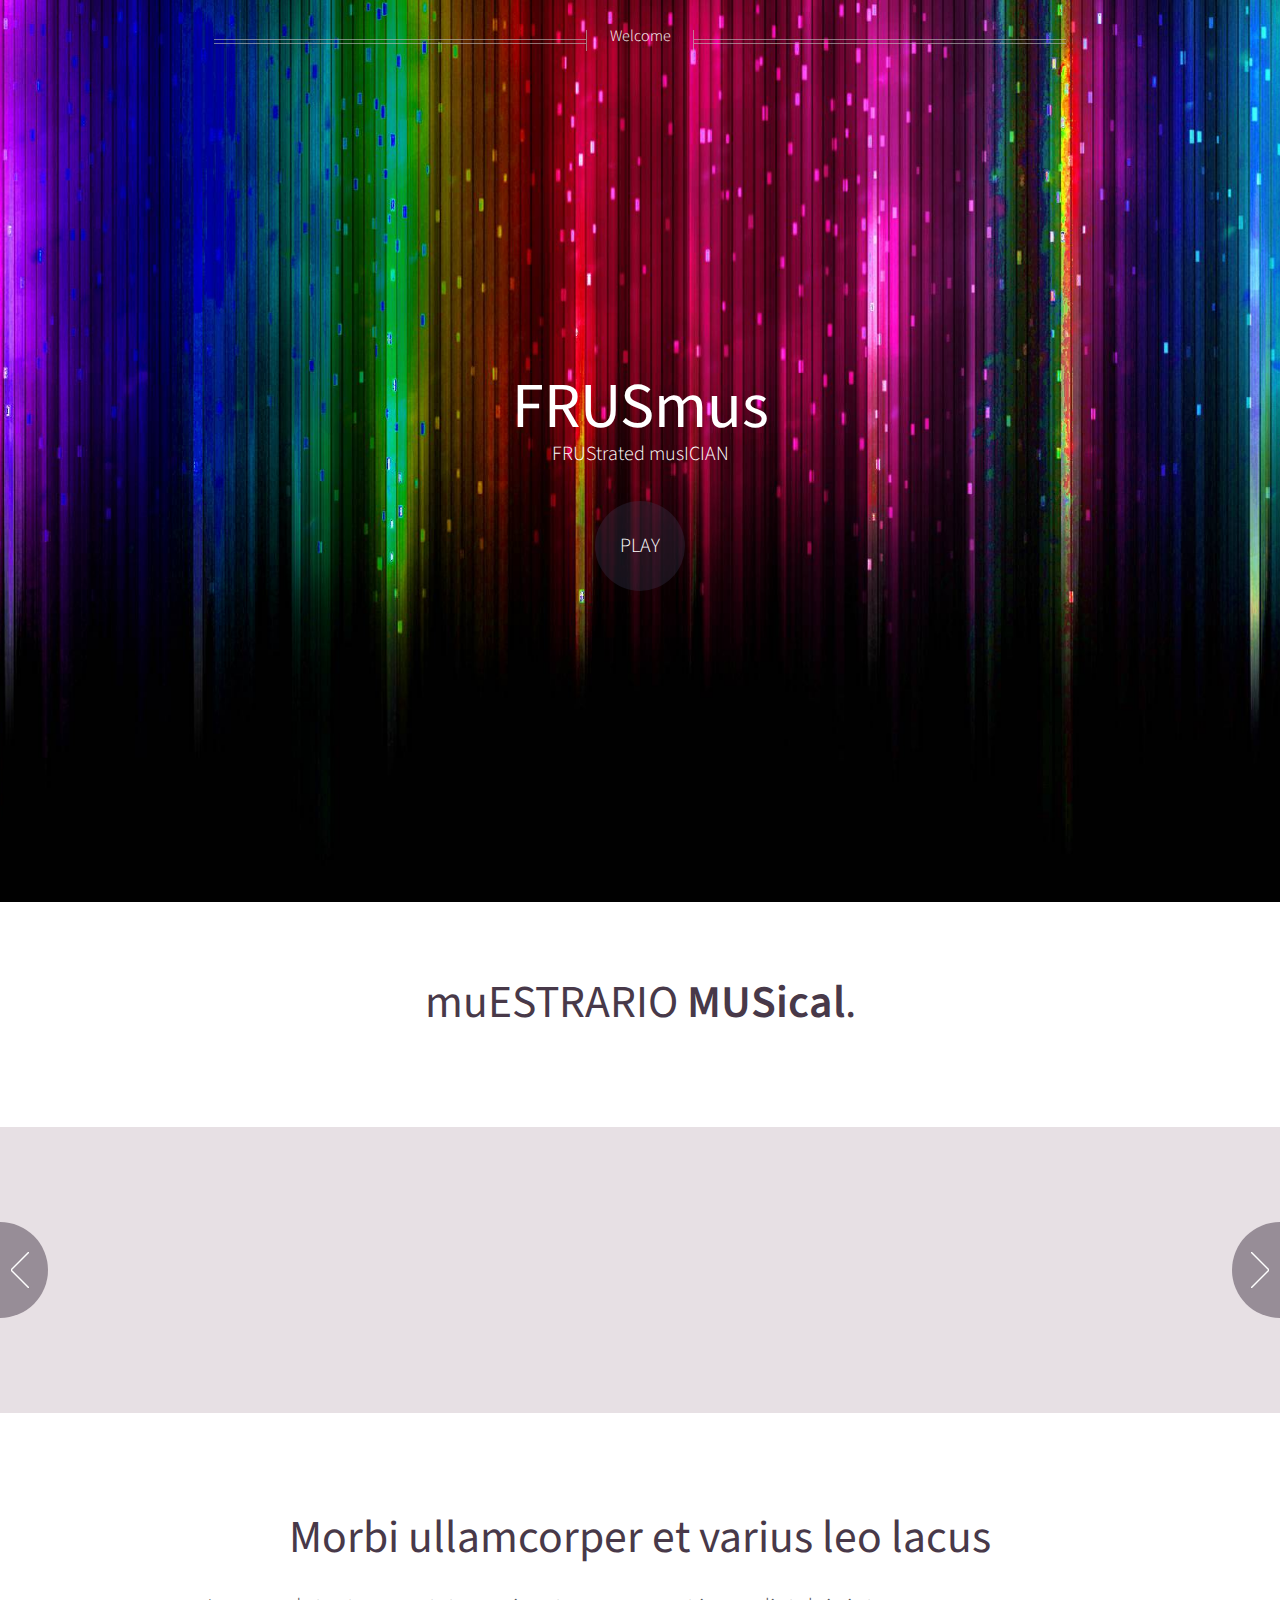
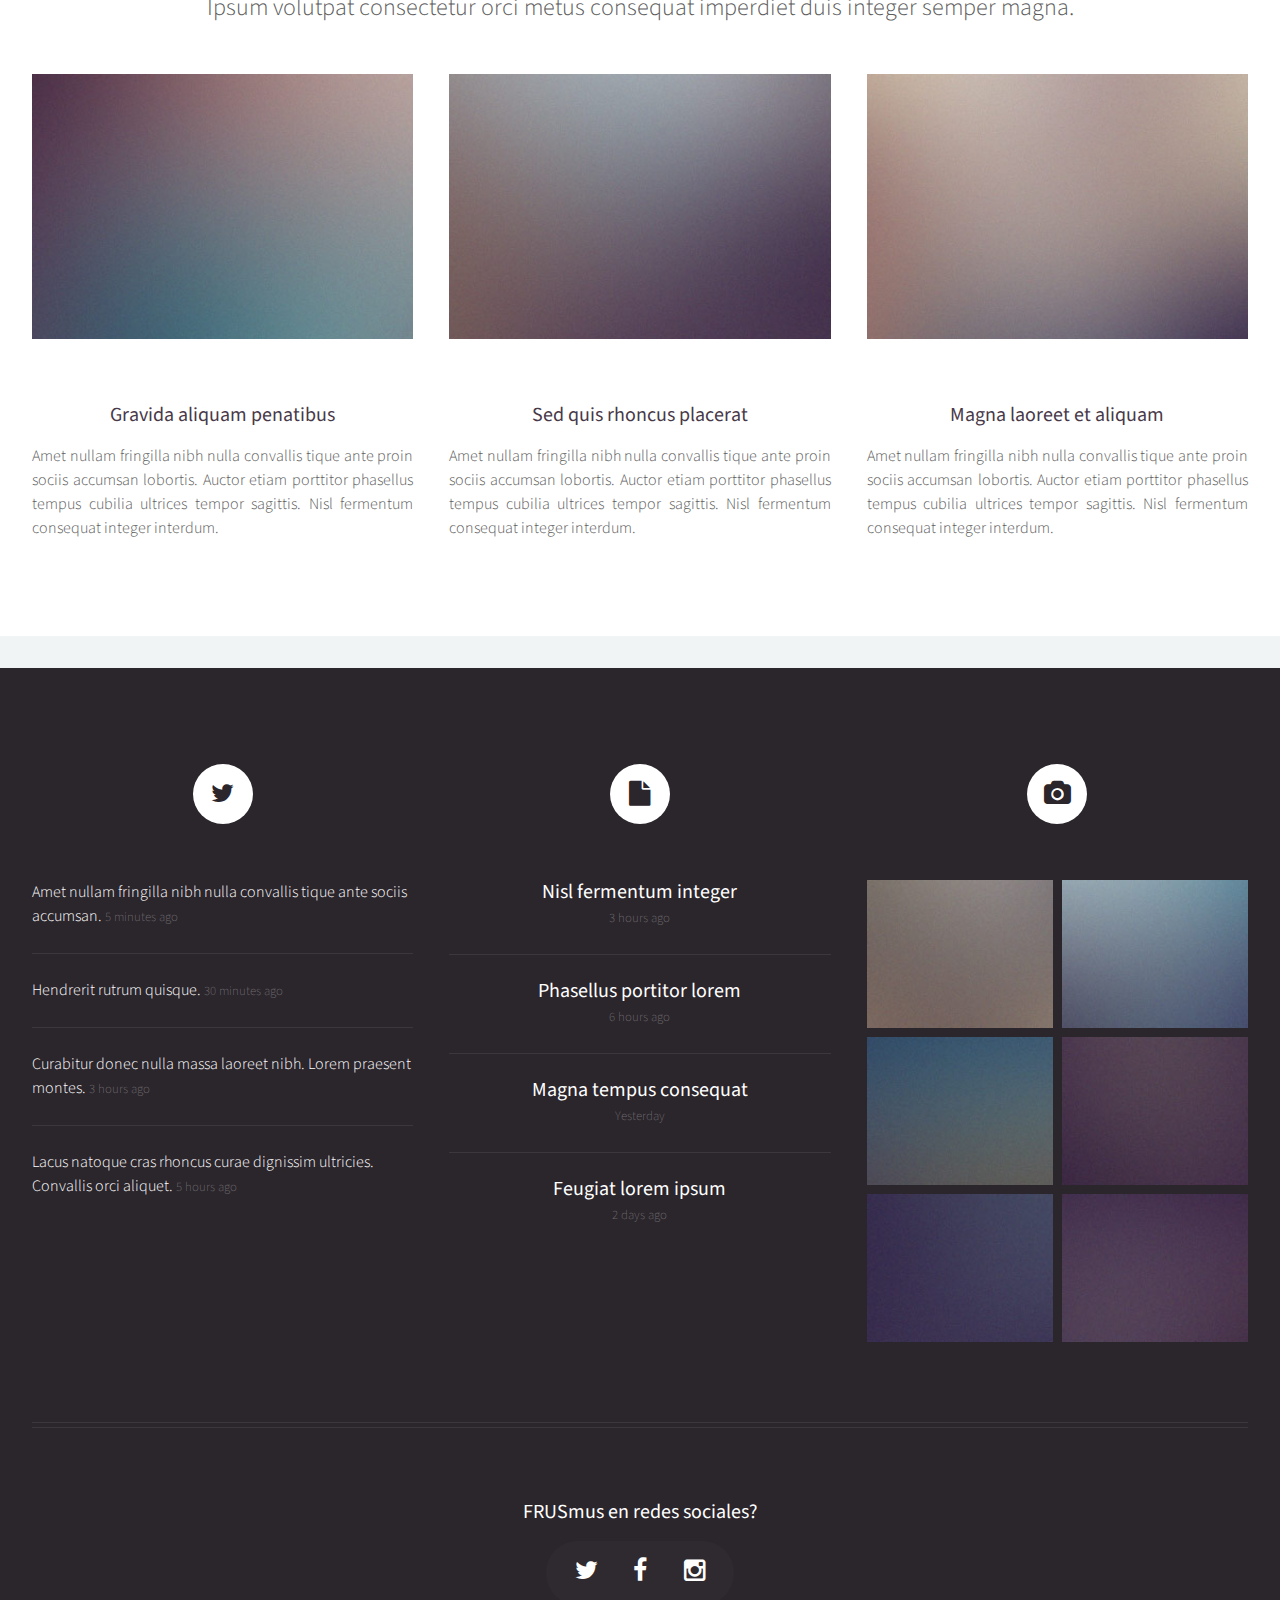
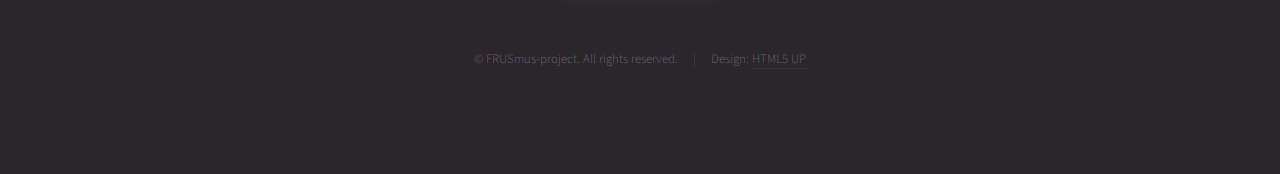
<file: ~tm2BBB.html>
<!DOCTYPE HTML>
<!--
	Helios by HTML5 UP
	html5up.net | @n3 ccID="58"3co
	Free for personal and commercial use under the CCA 3.0 license (html5up.net/license)
-->
<html>
	<head>
		<title>frusmus</title>
		<meta http-equiv="content-type" content="text/html; charset=utf-8" />
		<meta name="description" content="" />
		<meta name="keywords" content="" />
		<!--[if lte IE 8]><script src="css/ie/html5shiv.js"></script><![endif]-->
		<script src="js/jquery.min.js"></script>
		<script src="js/jquery.dropotron.min.js"></script>
		<script src="js/jquery.scrolly.min.js"></script>
		<script src="js/jquery.onvisible.min.js"></script>
		<script src="js/skel.min.js"></script>
		<script src="js/skel-layers.min.js"></script>
		<script src="js/init.js"></script>
		<noscript ccID="769">
			<link ccID="784" rel="stylesheet" href="css/skel.css" />
			<link ccID="834" rel="stylesheet" href="css/style.css" />
			<link ccID="885" rel="stylesheet" href="css/style-desktop.css" />
			<link ccID="944" rel="stylesheet" href="css/style-noscript.css" />
		</noscript>
		<!--[if lte IE 8]><link rel="stylesheet" href="css/ie/v8.css" /><![endif]-->
	</head>
	<body ccID="1107" class="homepage">

		<!-- Header -->
			<div ccID="1156" id="header">
						
				<!-- Inner -->
					<div ccID="1208" class="inner">
						<header ccID="1235">
							<h1 ccID="1252"><a ccID="1256" href="index.html" id="logo">FRUSmus</a></h1>
							<!--<hr />-->
							<p ccID="1334">FRUStrated musICIAN</p>
						</header>
						<footer ccID="1385">
							<a ccID="1402" href="#banner" class="button circled scrolly">PLAY </a>
						</footer>
					</div>
				
				<!-- Nav -->
					<nav ccID="1521" id="nav">
						<ul ccID="1543">
							<li ccID="1556"><a ccID="1560" href="index.html">Welcome</a></li>
						<!--	<li>
							<a href="">Dropdown</a>
								<ul>
									<li><a href="#">Lorem ipsum dolor</a></li>
									<li><a href="#">Magna phasellus</a></li>
									<li><a href="#">Etiam dolore nisl</a></li>
									<li>
										<a href="">And a submenu &hellip;</a>
										<ul>
											<li><a href="#">Lorem ipsum dolor</a></li>
											<li><a href="#">Phasellus consequat</a></li>
											<li><a href="#">Magna phasellus</a></li>
											<li><a href="#">Etiam dolore nisl</a></li>
										</ul>
									</li>
									<li><a href="#">Veroeros feugiat</a></li>
								</ul>
							</li>-->
						</ul>
					</nav>

			</div>
			
		<!-- Banner -->
			<section ccID="2302" id="banner">
				<header ccID="2329">
					<h2 ccID="2344"> muESTRARIO<strong ccID="2359"> MUSical</strong>.</h2>
					<p ccID="2397">
						 <!--<a href="http://html5up.net">HTML5 UP</a>.-->
						<!--Built on <strong>skel</strong> and released under the <a href="http://html5up.net/license">CCA</a> license.-->
					</p>
				</header>
			</section>

		<!-- Carousel -->
			<section ccID="2649" class="carousel">
				<div ccID="2681" class="reel">

					<article ccID="2708">
						<a ccID="2725" href="#" class="song featured"><iframe ccID="2759" width="100%" height="166" scrolling="no" frameborder="no" src="https://w.soundcloud.com/player/?url=https%3A//api.soundcloud.com/tracks/150957214&amp;color=ff5500&amp;auto_play=false&amp;hide_related=false&amp;show_comments=true&amp;show_user=true&amp;show_reposts=false"></iframe></a>
						<header ccID="3060">
							<h3 ccID="3077"><a ccID="3081" href="#">What</a></h3>
						</header>
						<p ccID="3131">Versión 26</p>							
					</article>
				
					<article ccID="3186">
						<a ccID="3203" href="#" class="song featured"><iframe ccID="3237" width="100%" height="166" scrolling="no" frameborder="no" src="https://w.soundcloud.com/player/?url=https%3A//api.soundcloud.com/tracks/140062348&amp;color=ff5500&amp;auto_play=false&amp;hide_related=false&amp;show_comments=true&amp;show_user=true&amp;show_reposts=false"></iframe></a>
						<header ccID="3538">
							<h3 ccID="3555"><a ccID="3559" href="#">What</a></h3>
						</header>
						<p ccID="3609">Versión 24</p>							
					</article>
					
					<article ccID="3665">
						<a ccID="3682" href="#" class="song featured"><iframe ccID="3716" width="100%" height="166" scrolling="no" frameborder="no" src="https://w.soundcloud.com/player/?url=https%3A//api.soundcloud.com/tracks/166246614&amp;color=ff5500&amp;auto_play=false&amp;hide_related=false&amp;show_comments=true&amp;show_user=true&amp;show_reposts=false"></iframe></a>
						<header ccID="4017">
							<h3 ccID="4034"><a ccID="4038" href="#">Plain View</a></h3>
						</header>
						<p ccID="4094">Versión 20</p>							
					</article>
					
					<article ccID="4150">
						<a ccID="4167" href="#" class="song featured"><iframe ccID="4201" width="100%" height="166" scrolling="no" frameborder="no" src="https://w.soundcloud.com/player/?url=https%3A//api.soundcloud.com/tracks/166246779&amp;color=ff5500&amp;auto_play=false&amp;hide_related=false&amp;show_comments=true&amp;show_user=true&amp;show_reposts=false"></iframe></a>
						<header ccID="4502">
							<h3 ccID="4519"><a ccID="4523" href="#">Try</a></h3>
						</header>
						<p ccID="4572">Versión 1</p>							
					</article>
					
					<article ccID="4627">
						<a ccID="4644" href="#" class="song featured"><iframe ccID="4678" width="100%" height="166" scrolling="no" frameborder="no" src="https://w.soundcloud.com/player/?url=https%3A//api.soundcloud.com/tracks/166246308&amp;color=ff5500&amp;auto_play=false&amp;hide_related=false&amp;show_comments=true&amp;show_user=true&amp;show_reposts=false"></iframe></a>
						<header ccID="4979">
							<h3 ccID="4996"><a ccID="5000" href="#">INnovation</a></h3>
						</header>
						<p ccID="5056">Versión 17</p>							
					</article>
				
					
				</div>
			</section>
			
		<!-- Main -->
	<!--		<div class="wrapper style2">

				<article id="main" class="container special">
					<!--<a href="#" class="image featured"><img src="images/pic06.jpg" alt="" /></a>-->
			<!--		<header>
						<h2><a href="#">Sed massa imperdiet magnis</a></h2>
						<p>
							Sociis aenean eu aenean mollis mollis facilisis primis ornare penatibus aenean. Cursus ac enim 
							pulvinar curabitur morbi convallis. Lectus malesuada sed fermentum dolore amet.
						</p>
					</header>
					<p>
						Commodo id natoque malesuada sollicitudin elit suscipit. Curae suspendisse mauris posuere accumsan massa 
						posuere lacus convallis tellus interdum. Amet nullam fringilla nibh nulla convallis ut venenatis purus 
						sit arcu sociis. Nunc fermentum adipiscing tempor cursus nascetur adipiscing adipiscing. Primis aliquam 
						mus lacinia lobortis phasellus suscipit. Fermentum lobortis non tristique ante proin sociis accumsan 
						lobortis. Auctor etiam porttitor phasellus tempus cubilia ultrices tempor sagittis. Nisl fermentum 
						consequat integer interdum integer purus sapien. Nibh eleifend nulla nascetur pharetra commodo mi augue 
						interdum tellus. Ornare cursus augue feugiat sodales velit lorem. Semper elementum ullamcorper lacinia 
						natoque aenean scelerisque.
					</p>
					<footer>
						<a href="#" class="button">Continue Reading</a>
					</footer>
				</article>

			</div> -->

		<!-- Features -->
			<div ccID="6627" class="wrapper style1">
				
				<section ccID="6667" id="features" class="container special">
					<header ccID="6723">
						<h2 ccID="6739">Morbi ullamcorper et varius leo lacus</h2>
						<p ccID="6793">Ipsum volutpat consectetur orci metus consequat imperdiet duis integer semper magna.</p>
					</header>
					<div ccID="6907" class="row">
						<article ccID="6932" class="4u special">
							<a ccID="6969" href="#" class="image featured"><img ccID="7004" src="images/pic07.jpg" alt="" /></a>
							<header ccID="7054">
								<h3 ccID="7072"><a ccID="7076" href="#">Gravida aliquam penatibus</a></h3>
							</header>
							<p ccID="7149">
								Amet nullam fringilla nibh nulla convallis tique ante proin sociis accumsan lobortis. Auctor etiam
								porttitor phasellus tempus cubilia ultrices tempor sagittis. Nisl fermentum consequat integer interdum.
							</p>
						</article>
						<article ccID="7412" class="4u special">
							<a ccID="7449" href="#" class="image featured"><img ccID="7484" src="images/pic08.jpg" alt="" /></a>
							<header ccID="7534">
								<h3 ccID="7552"><a ccID="7556" href="#">Sed quis rhoncus placerat</a></h3>
							</header>
							<p ccID="7629">
								Amet nullam fringilla nibh nulla convallis tique ante proin sociis accumsan lobortis. Auctor etiam
								porttitor phasellus tempus cubilia ultrices tempor sagittis. Nisl fermentum consequat integer interdum.
							</p>
						</article>
						<article ccID="7892" class="4u special">
							<a ccID="7929" href="#" class="image featured"><img ccID="7964" src="images/pic09.jpg" alt="" /></a>
							<header ccID="8014">
								<h3 ccID="8032"><a ccID="8036" href="#">Magna laoreet et aliquam</a></h3>
							</header>
							<p ccID="8108">
								Amet nullam fringilla nibh nulla convallis tique ante proin sociis accumsan lobortis. Auctor etiam
								porttitor phasellus tempus cubilia ultrices tempor sagittis. Nisl fermentum consequat integer interdum.
							</p>
						</article>
					</div>
				</section>

			</div>

		<!-- Footer -->
			<div ccID="8431" id="footer">
				<div ccID="8454" class="container">
					<div ccID="8484" class="row">
						
						<!-- Tweets -->
							<section ccID="8541" class="4u">
								<header ccID="8571">
									<h2 ccID="8590" class="icon fa-twitter circled"><span ccID="8626" class="label">Tweets</span></h2>
								</header>
								<ul ccID="8693" class="divided">
									<li ccID="8724">
										<article ccID="8740" class="tweet">
											Amet nullam fringilla nibh nulla convallis tique ante sociis accumsan.
											<span ccID="8859" class="timestamp">5 minutes ago</span>
										</article>
									</li>
									<li ccID="8952">
										<article ccID="8968" class="tweet">
											Hendrerit rutrum quisque.
											<span ccID="9042" class="timestamp">30 minutes ago</span>
										</article>
									</li>
									<li ccID="9136">
										<article ccID="9152" class="tweet">
											Curabitur donec nulla massa laoreet nibh. Lorem praesent montes.
											<span ccID="9265" class="timestamp">3 hours ago</span>
										</article>
									</li>
									<li ccID="9356">
										<article ccID="9372" class="tweet">
											Lacus natoque cras rhoncus curae dignissim ultricies. Convallis orci aliquet.
											<span ccID="9498" class="timestamp">5 hours ago</span>
										</article>
									</li>
								</ul>
							</section>

						<!-- Posts -->
							<section ccID="9645" class="4u">
								<header ccID="9675">
									<h2 ccID="9694" class="icon fa-file circled"><span ccID="9727" class="label">Posts</span></h2>
								</header>
								<ul ccID="9793" class="divided">
									<li ccID="9824">
										<article ccID="9840" class="post stub">
											<header ccID="9880">
												<h3 ccID="9902"><a ccID="9906" href="#">Nisl fermentum integer</a></h3>
											</header>
											<span ccID="9984" class="timestamp">3 hours ago</span>
										</article>
									</li>
									<li ccID="10075">
										<article ccID="10091" class="post stub">
											<header ccID="10131">
												<h3 ccID="10153"><a ccID="10157" href="#">Phasellus portitor lorem</a></h3>
											</header>
											<span ccID="10237" class="timestamp">6 hours ago</span>
										</article>
									</li>
									<li ccID="10328">
										<article ccID="10344" class="post stub">
											<header ccID="10384">
												<h3 ccID="10406"><a ccID="10410" href="#">Magna tempus consequat</a></h3>
											</header>
											<span ccID="10488" class="timestamp">Yesterday</span>
										</article>
									</li>
									<li ccID="10577">
										<article ccID="10593" class="post stub">
											<header ccID="10633">
												<h3 ccID="10655"><a ccID="10659" href="#">Feugiat lorem ipsum</a></h3>
											</header>
											<span ccID="10734" class="timestamp">2 days ago</span>
										</article>
									</li>
								</ul>
							</section>

						<!-- Photos -->
							<section ccID="10881" class="4u">
								<header ccID="10911">
									<h2 ccID="10930" class="icon fa-camera circled"><span ccID="10965" class="label">Photos</span></h2>
								</header>
								<div ccID="11032" class="row quarter no-collapse">
									<div ccID="11080" class="6u">
										<a ccID="11108" href="#" class="image fit"><img ccID="11138" src="images/pic10.jpg" alt="" /></a>
									</div>
									<div ccID="11207" class="6u">
										<a ccID="11235" href="#" class="image fit"><img ccID="11265" src="images/pic11.jpg" alt="" /></a>
									</div>
								</div>
								<div ccID="11349" class="row quarter no-collapse">
									<div ccID="11397" class="6u">
										<a ccID="11425" href="#" class="image fit"><img ccID="11455" src="images/pic12.jpg" alt="" /></a>
									</div>
									<div ccID="11524" class="6u">
										<a ccID="11552" href="#" class="image fit"><img ccID="11582" src="images/pic13.jpg" alt="" /></a>
									</div>
								</div>
								<div ccID="11666" class="row quarter no-collapse">
									<div ccID="11714" class="6u">
										<a ccID="11742" href="#" class="image fit"><img ccID="11772" src="images/pic14.jpg" alt="" /></a>
									</div>
									<div ccID="11841" class="6u">
										<a ccID="11869" href="#" class="image fit"><img ccID="11899" src="images/pic15.jpg" alt="" /></a>
									</div>
								</div>
							</section>

					</div>
					<hr ccID="12014" />
					<div ccID="12027" class="row">
						<div ccID="12052" class="12u">
							
							<!-- Contact -->
								<section ccID="12113" class="contact">
									<header ccID="12149">
										<h3 ccID="12169">FRUSmus en redes sociales?</h3>
									</header>
									<!--<p>Urna nisl non quis interdum mus ornare ridiculus egestas ridiculus lobortis vivamus tempor aliquet.</p>-->
									<ul ccID="12359" class="icons">
										<li ccID="12389"><a ccID="12393" href="https://twitter.com/frusmus" class="icon fa-twitter"><span ccID="12455" class="label">Twitter</span></a></li>
										<li ccID="12510"><a ccID="12514" href="#" class="icon fa-facebook"><span ccID="12551" class="label">Facebook</span></a></li>
										<li ccID="12607"><a ccID="12611" href="#" class="icon fa-instagram"><span ccID="12649" class="label">Instagram</span></a></li>
									</ul>
								</section>
							
							<!-- Copyright -->
								<div ccID="12776" class="copyright">
									<ul ccID="12810" class="menu">
										<li ccID="12839">&copy; FRUSmus-project. All rights reserved.</li><li ccID="12892">Design: <a ccID="12904" href="http://html5up.net">HTML5 UP</a></li>
									</ul>
								</div>
							
						</div>
					
					</div>
				</div>
			</div>

	</body>
</html>
</file>
<file: css/style-noscript.css>
/*
	Helios by HTML5 UP
	html5up.net | @n33co
	Free for personal and commercial use under the CCA 3.0 license (html5up.net/license)
*/

/*********************************************************************************/
/* Header                                                                        */
/*********************************************************************************/

	#header
	{
	}

		.homepage #header
		{
		}
	
			.homepage #header:after
			{
				display: none;
			}

/*********************************************************************************/
/* Nav                                                                           */
/*********************************************************************************/

	#nav
	{
	}

		#nav > ul > li > ul
		{
			display: none;
		}

/*********************************************************************************/
/* Carousel                                                                      */
/*********************************************************************************/

	.carousel
	{
		overflow-x: scroll;
	}
</file>
<file: css/ie/v8.css>
/*
	Helios by HTML5 UP
	html5up.net | @n33co
	Free for personal and commercial use under the CCA 3.0 license (html5up.net/license)
*/

/*********************************************************************************/
/* Basic                                                                         */
/*********************************************************************************/

	a
	{
		border-bottom: solid 1px #ddd;
	}
	
	hr
	{
		border-top: solid 1px #777;
		border-bottom: solid 1px #777;
	}

	.timestamp
	{
		color: #777;
	}

	/* Section/Article */

		section,
		article
		{
		}
		
			section > .last-child,
			article > .last-child
			{
				margin-bottom: 0;
			}

			section.last-child,
			article.last-child
			{
				margin-bottom: 0;
			}

	/* List */

		ul
		{
		}

			ul.divided
			{
			}
			
				ul.divided li
				{
					border-top: solid 1px #777;
				}

			ul.menu
			{
			}
			
				ul.menu li
				{
					border-left: solid 1px #777;
				}

			ul.icons
			{
				background: #333;
				-ms-behavior: url('css/ie/PIE.htc');
			}

	/* Button */
		
		.button
		{
			-ms-behavior: url('css/ie/PIE.htc');
		}

/*********************************************************************************/
/* Icons                                                                         */
/*********************************************************************************/

	.icon
	{
	}

		.icon.circled
		{
			-ms-behavior: url('css/ie/PIE.htc');
		}

/*********************************************************************************/
/* Header                                                                        */
/*********************************************************************************/

	#header
	{
		-ms-behavior: url('css/ie/backgroundsize.min.htc');
	}

/*********************************************************************************/
/* Nav                                                                           */
/*********************************************************************************/

	#nav
	{
	}
	
		#nav > ul
		{
		}
		
			#nav > ul:before,
			#nav > ul:after
			{
				border-top: solid 1px #777;
				border-bottom: solid 1px #777;
			}

			#nav > ul > li
			{
				-ms-behavior: url('css/ie/PIE.htc');
			}

				#nav > ul > li.active
				{
					border-color: #999;
				}

	.dropotron
	{
		background: #fff;
		-ms-behavior: url('css/ie/PIE.htc');
	}

		.dropotron li
		{
			border-color: #eee;
			padding-right: 1em;
			color: #5b5b5b;
		}

		.dropotron.level-0
		{
			box-shadow: none !important;
			margin-top: 1em;
		}
	
/*********************************************************************************/
/* Carousel                                                                      */
/*********************************************************************************/

	.carousel
	{
	}

		.carousel .forward,
		.carousel .backward
		{
			border-radius: 100%;
			background-color: #483949;
			width: 7em;
			height: 7em;
			margin-top: -3.5em;
			border-radius: 100%;
			-ms-behavior: url('css/ie/PIE.htc');
		}

			.carousel .forward
			{
				right: -3.5em;
			}

			.carousel .backward
			{
				left: -3.5em;
			}
		
			.carousel .forward:before,
			.carousel .backward:before
			{
				display: none;
			}
			
/*********************************************************************************/
/* Footer                                                                        */
/*********************************************************************************/

	#footer
	{
	}
	
		#footer ul.divided li,
		#footer ul.menu li,
		#footer hr
		{
			border-color: #3B373C;
		}
	
		#footer .icons
		{
			background: #2F2930;
		}
	
		#footer .copyright
		{
			color: #777;
		}

			#footer .copyright a
			{
				color: #aaa;
				border: 0;
			}

				#footer .copyright a:hover
				{
					color: #ccc;
				}
</file>
<file: css/skel.css>
/* Resets (http://meyerweb.com/eric/tools/css/reset/ | v2.0 | 20110126 | License: none (public domain)) */

	html,body,div,span,applet,object,iframe,h1,h2,h3,h4,h5,h6,p,blockquote,pre,a,abbr,acronym,address,big,cite,code,del,dfn,em,img,ins,kbd,q,s,samp,small,strike,strong,sub,sup,tt,var,b,u,i,center,dl,dt,dd,ol,ul,li,fieldset,form,label,legend,table,caption,tbody,tfoot,thead,tr,th,td,article,aside,canvas,details,embed,figure,figcaption,footer,header,hgroup,menu,nav,output,ruby,section,summary,time,mark,audio,video{margin:0;padding:0;border:0;font-size:100%;font:inherit;vertical-align:baseline;}article,aside,details,figcaption,figure,footer,header,hgroup,menu,nav,section{display:block;}body{line-height:1;}ol,ul{list-style:none;}blockquote,q{quotes:none;}blockquote:before,blockquote:after,q:before,q:after{content:'';content:none;}table{border-collapse:collapse;border-spacing:0;}body{-webkit-text-size-adjust:none}

/* Box Model */

	*, *:before, *:after {
		-moz-box-sizing: border-box;
		-webkit-box-sizing: border-box;
		box-sizing: border-box;
	}

/* Container */

	body {
		/* min-width: (containers) */
		min-width: 1200px;
	}

	.container {
		margin-left: auto;
		margin-right: auto;
		
		/* width: (containers) */
		width: 1200px;
	}

	/* Modifiers */
	
		.container.small {
			/* width: (containers) * 0.75; */
			width: 900px;
		}

		.container.big {
			width: 100%;

			/* max-width: (containers) * 1.25; */
			max-width: 1500px;

			/* min-width: (containers); */
			min-width: 1200px;
		}

/* Grid */

	.\31 2u { width: 100% }
	.\31 1u { width: 91.6666666667% }
	.\31 0u { width: 83.3333333333% }
	.\39 u { width: 75% }
	.\38 u { width: 66.6666666667% }
	.\37 u { width: 58.3333333333% }
	.\36 u { width: 50% }
	.\35 u { width: 41.6666666667% }
	.\34 u { width: 33.3333333333% }
	.\33 u { width: 25% }
	.\32 u { width: 16.6666666667% }
	.\31 u { width: 8.3333333333% }
	.\-11u { margin-left: 91.6666666667% }
	.\-10u { margin-left: 83.3333333333% }
	.\-9u { margin-left: 75% }
	.\-8u { margin-left: 66.6666666667% }
	.\-7u { margin-left: 58.3333333333% }
	.\-6u { margin-left: 50% }
	.\-5u { margin-left: 41.6666666667% }
	.\-4u { margin-left: 33.3333333333% }
	.\-3u { margin-left: 25% }
	.\-2u { margin-left: 16.6666666667% }
	.\-1u { margin-left: 8.3333333333% }

	/* Rows */

		.row > * {
			float: left;
		}

		.row:after {
			content: '';
			display: block;
			clear: both;
			height: 0;
		}

		.row:first-child > * {
			padding-top: 0 !important;
		}

		.row.uniform > * > :first-child {
			margin-top: 0;
		}

		.row.uniform > * > :last-child {
			margin-bottom: 0;
		}

		/* Normal */

			.row > * {
				/* padding-left: (gutters) */
				padding-left: 40px;
			}

			.row + .row > * {
				/* padding: (gutters) 0 0 (gutters) */
				padding: 40px 0 0 40px;
			}

			.row {
				/* margin-left: -(gutters) */
				margin-left: -40px;
			}

			.row + .row.uniform > * {
				/* padding: (gutters.vertical) 0 0 (gutters.vertical) */
				padding: 40px 0 0 40px;
			}

		/* Flush */

			.row.flush > * {
				padding-left: 0;
			}

			.row + .row.flush > * {
				padding: 0;
			}

			.row.flush {
				margin-left: 0;
			}

			.row + .row.uniform.flush > * {
				padding: 0;
			}

		/* Quarter */

			.row.quarter > * {
				/* padding-left: (gutters * 0.25) */
				padding-left: 10px;
			}

			.row + .row.quarter > * {
				/* padding: (gutters * 0.25) 0 0 (gutters * 0.25) */
				padding: 10px 0 0 10px;
			}

			.row.quarter {
				/* margin-left: -(gutters * 0.25) */
				margin-left: -10px;
			}

			.row + .row.uniform.quarter > * {
				/* padding: (gutters.vertical * 0.25) 0 0 (gutters.vertical * 0.25) */
				padding: 10px 0 0 10px;
			}

		/* Half */

			.row.half > * {
				/* padding-left: (gutters * 0.5) */
				padding-left: 20px;
			}

			.row + .row.half > * {
				/* padding: (gutters * 0.5) 0 0 (gutters * 0.5) */
				padding: 20px 0 0 20px;
			}

			.row.half {
				/* margin-left: -(gutters * 0.5) */
				margin-left: -20px;
			}

			.row + .row.uniform.half > * {
				/* padding: (gutters.vertical * 0.5) 0 0 (gutters.vertical * 0.5) */
				padding: 20px 0 0 20px;
			}

		/* One and (a) Half */

			.row.oneandhalf > * {
				/* padding-left: (gutters * 1.5) */
				padding-left: 60px;
			}

			.row + .row.oneandhalf > * {
				/* padding: (gutters * 1.5) 0 0 (gutters * 1.5) */
				padding: 60px 0 0 60px;
			}

			.row.oneandhalf {
				/* margin-left: -(gutters * 1.5) */
				margin-left: -60px;
			}

			.row + .row.uniform.oneandhalf > * {
				/* padding: (gutters.vertical * 1.5) 0 0 (gutters.vertical * 1.5) */
				padding: 60px 0 0 60px;
			}

		/* Double */

			.row.double > * {
				/* padding-left: (gutters * 2) */
				padding-left: 80px;
			}

			.row + .row.double > * {
				/* padding: (gutters * 2) 0 0 (gutters * 2) */
				padding: 80px 0 0 80px;
			}

			.row.double {
				/* margin-left: -(gutters * 2) */
				margin-left: -80px;
			}
			
			.row + .row.uniform.double > * {
				/* padding: (gutters.vertical * 2) 0 0 (gutters.vertical * 2) */
				padding: 80px 0 0 80px;
			}
</file>
<file: css/style.css>
@charset 'UTF-8';
@import url('http://fonts.googleapis.com/css?family=Source+Sans+Pro:300,300italic,400,400italic,600');
@import url('font-awesome.min.css');

/*
	Helios by HTML5 UP
	html5up.net | @n33co
	Free for personal and commercial use under the CCA 3.0 license (html5up.net/license)
*/

/*********************************************************************************/
/* Basic                                                                         */
/*********************************************************************************/

	body
	{
		background: #f0f4f4;
		color: #5b5b5b;
	}

		body.is-loading *
		{
			-moz-transition: none !important;
			-webkit-transition: none !important;
			-o-transition: none !important;
			-ms-transition: none !important;
			transition: none !important;
			-moz-animation: none !important;
			-webkit-animation: none !important;
			-o-animation: none !important;
			-ms-animation: none !important;
			animation: none !important;
		}

	body,input,textarea,select
	{
		font-size: 15pt;
		line-height: 1.85em;
		font-family: 'Source Sans Pro', sans-serif;
		font-weight: 300;
	}

	h1,h2,h3,h4,h5,h6
	{
		font-weight: 400;
		color: #483949;
		line-height: 1.25em;
	}
	
		h1 a, h2 a, h3 a, h4 a, h5 a, h6 a
		{
			color: inherit;
			text-decoration: none;
			border-bottom-color: transparent;
		}
		
		h1 strong, h2 strong, h3 strong, h4 strong, h5 strong, h6 strong
		{
			font-weight: 600;
		}

	h2
	{
		font-size: 2.85em;
	}
	
	h3
	{
		font-size: 1.25em;
	}
	
	h4
	{
		font-size: 1em;
		margin: 0 0 0.25em 0;
	}
	
	strong, b
	{
		font-weight: 400;
		color: #483949;
	}
	
	em, i
	{
		font-style: italic;
	}

	a
	{
		color: inherit;
		border-bottom: solid 1px rgba(128,128,128,0.15);
		text-decoration: none;
		-moz-transition: background-color 0.35s ease-in-out, color 0.35s ease-in-out, border-bottom-color 0.35s ease-in-out;
		-webkit-transition: background-color 0.35s ease-in-out, color 0.35s ease-in-out, border-bottom-color 0.35s ease-in-out;
		-o-transition: background-color 0.35s ease-in-out, color 0.35s ease-in-out, border-bottom-color 0.35s ease-in-out;
		-ms-transition: background-color 0.35s ease-in-out, color 0.35s ease-in-out, border-bottom-color 0.35s ease-in-out;
		transition: background-color 0.35s ease-in-out, color 0.35s ease-in-out, border-bottom-color 0.35s ease-in-out;
	}
	
		a:hover
		{
			color: #ef8376;
			border-bottom-color: transparent;
		}

	sub
	{
		position: relative;
		top: 0.5em;
		font-size: 0.8em;
	}
	
	sup
	{
		position: relative;
		top: -0.5em;
		font-size: 0.8em;
	}
	
	blockquote
	{
		border-left: solid 0.5em #ddd;
		padding: 1em 0 1em 2em;
		font-style: italic;
	}
	
	p, ul, ol, dl, table
	{
		margin-bottom: 1em;
	}

	p
	{
		text-align: justify;
	}

	br.clear
	{
		clear: both;
	}
	
	hr
	{
		position: relative;
		display: block;
		border: 0;
		top: 4.5em;
		margin-bottom: 9em;

		height: 6px;
		border-top: solid 1px rgba(128,128,128,0.2);
		border-bottom: solid 1px rgba(128,128,128,0.2);
	}
	
		hr:before,
		hr:after
		{
			content: '';
			position: absolute;
			top: -8px;
			display: block;
			width: 1px;
			height: 21px;
			background: rgba(128,128,128,0.2);			
		}

		hr:before
		{
			left: -1px;
		}

		hr:after
		{
			right: -1px;
		}

	.timestamp
	{
		color: rgba(128,128,128,0.75);
		font-size: 0.8em;
	}

	/* Sections/Article */
	
		section,
		article
		{
			margin-bottom: 3em;
		}
		
			section > :last-child,
			article > :last-child
			{
				margin-bottom: 0;
			}

			section:last-child,
			article:last-child
			{
				margin-bottom: 0;
			}

			.row > section,
			.row > article
			{
				margin-bottom: 0;
			}

			section.special > header,
			section.special > footer,
			article.special > header,
			article.special > footer
			{
				text-align: center;
			}

		header
		{
			margin: 0 0 1em 0;
		}

			header > p
			{
				display: block;
				font-size: 1.5em;
				margin: 1em 0 2em 0;
				line-height: 1.5em;
				text-align: inherit;
			}
			
		footer
		{
			margin: 2.5em 0 0 0;
		}

	/* Image */

		.image
		{
			position: relative;
			display: inline-block;
			border: 0;
			outline: 0;
		}
		
			/* Uncomment the block below if you want linked images to highlight on hover */
		
			.image img
			{
				display: block;
				width: 100%;
			}

			.image.fit
			{
				display: block;
				width: 100%;
			}

			.image.featured
			{
				display: block;
				width: 100%;
				margin: 0 0 4em 0;
			}
			
			.image.left
			{
				float: left;
				margin: 0 2em 2em 0;
			}
			
			.image.centered
			{
				display: block;
				margin: 0 0 2em 0;
			}

				.image.centered img
				{
					margin: 0 auto;
					width: auto;
				}

	/* List */

		ul
		{
		}

			ul.default
			{
				list-style: disc;
				padding-left: 1em;
			}
			
				ul.default li
				{
					padding-left: 0.5em;
				}

			ul.actions
			{
				margin: 3em 0 0 0;
			}
			
				form ul.actions
				{
					margin-top: 0;
				}
			
				ul.actions li
				{
					display: inline-block;
					margin: 0 0.75em 0 0.75em;
				}
				
				ul.actions li:first-child
				{
					margin-left: 0;
				}
				
				ul.actions li:last-child
				{
					margin-right: 0;
				}
							
			ul.divided
			{
			}
			
				ul.divided li
				{
					border-top: solid 1px rgba(128,128,128,0.2);
					padding-top: 1.5em;
					margin-top: 1.5em;
				}
				
				ul.divided li:first-child
				{
					border-top: 0;
					padding-top: 0;
					margin-top: 0;
				}

			ul.menu
			{
				height: 1em;
				line-height: 1em;
			}
			
				ul.menu li
				{
					display: inline-block;
					border-left: solid 1px rgba(128,128,128,0.2);
					padding-left: 1.25em;
					margin-left: 1.25em;
				}
				
				ul.menu li:first-child
				{
					border-left: 0;
					padding-left: 0;
					margin-left: 0;
				}

			ul.icons
			{
				position: relative;
				background: rgba(128,128,128,0.05);
				border-radius: 4em;
				display: inline-block;
				padding: 0.35em 0.75em 0.35em 0.75em;
				font-size: 1.25em;
				cursor: default;
			}
			
				ul.icons li
				{
					display: inline-block;
				}

					ul.icons li a
					{
						display: inline-block;
						background: none;
						width: 2.5em;
						height: 2.5em;
						line-height: 2.5em;
						text-align: center;
						border-radius: 100%;
						border: 0;
						color: inherit;
					}
					
						ul.icons li a:hover
						{
							color: #ef8376;
						}
		
		ol
		{
		}	

			ol.default
			{
				list-style: decimal;
				padding-left: 1.25em;
			}

				ol.default li
				{
					padding-left: 0.25em;
				}
				
	/* Form */

		form
		{
		}
		
			form label
			{
				display: block;
				font-weight: 400;
				color: #483949;
				margin: 0 0 1em 0;
			}
		
			form input[type="text"],
			form input[type="email"],
			form input[type="password"],
			form select,
			form textarea
			{
				-webkit-appearance: none;
				display: block;
				border: 0;
				background: #fafafa;
				width: 100%;
				border-radius: 0.5em;
				border: solid 1px #E5E5E5;
				padding: 1em;
				-moz-transition: background-color 0.35s ease-in-out, border-color 0.35s ease-in-out;
				-webkit-transition: background-color 0.35s ease-in-out, border-color 0.35s ease-in-out;
				-o-transition: background-color 0.35s ease-in-out, border-color 0.35s ease-in-out;
				-ms-transition: background-color 0.35s ease-in-out, border-color 0.35s ease-in-out;
				transition: background-color 0.35s ease-in-out, border-color 0.35s ease-in-out;
			}

			form input[type="text"],
			form input[type="email"],
			form input[type="password"],
			form select
			{
				line-height: 1em;
			}
			
			form textarea
			{
				min-height: 9em;
			}

				form input[type="text"]:focus,
				form input[type="email"]:focus,
				form input[type="password"]:focus,
				form select:focus,
				form textarea:focus
				{
					background: #fff;
					border-color: #df7366;
				}

				form .formerize-placeholder
				{
					color: #555 !important;
				}

				form ::-webkit-input-placeholder
				{
					color: #555 !important;
				}

				form :-moz-placeholder
				{
					color: #555 !important;
				}

				form ::-moz-placeholder
				{
					color: #555 !important;
				}

				form :-ms-input-placeholder
				{
					color: #555 !important;
				}

				form ::-moz-focus-inner
				{
					border: 0;
				}
			
	/* Table */
	
		table
		{
			width: 100%;
		}
		
			table.default
			{
				width: 100%;
			}

				table.default tbody tr
				{
					border-top: solid 1px #e5e5e5;
				}

				table.default tbody tr:first-child
				{
					border-top: 0;
				}
			
				table.default tbody tr:nth-child(2n+1)
				{
					background: #fafafa;
				}
				
				table.default td
				{
					padding: 0.5em 1em 0.5em 1em;
				}
				
				table.default th
				{
					text-align: left;
					font-weight: 400;
					padding: 0.5em 1em 0.5em 1em;
				}
			
				table.default thead
				{
					border-bottom: solid 2px #e5e5e5;
				}
				
				table.default tfoot
				{
					border-top: solid 2px #e5e5e5;
				}

	/* Button */
		
		input[type="button"],
		input[type="submit"],
		input[type="reset"],
		.button	
		{
			position: relative;
			display: inline-block;
			background: rgba(62,59,88,0.3); /*color del botón*/
			color: #fff;
			text-align: center;
			border-radius: 0.5em;
			text-decoration: none;
			padding: 0.65em 3em 0.65em 3em;
			border: 0;
			cursor: pointer;
			outline: 0;
			font-weight: 300;
			-moz-transition: background-color 0.35s ease-in-out, color 0.35s ease-in-out, border-bottom-color 0.35s ease-in-out;
			-webkit-transition: background-color 0.35s ease-in-out, color 0.35s ease-in-out, border-bottom-color 0.35s ease-in-out;
			-o-transition: background-color 0.35s ease-in-out, color 0.35s ease-in-out, border-bottom-color 0.35s ease-in-out;
			-ms-transition: background-color 0.35s ease-in-out, color 0.35s ease-in-out, border-bottom-color 0.35s ease-in-out;
			transition: background-color 0.35s ease-in-out, color 0.35s ease-in-out, border-bottom-color 0.35s ease-in-out;
		}

			input[type="button"]:hover,
			input[type="submit"]:hover,
			input[type="reset"]:hover,
			.button:hover
			{
				color: #fff;
				background: rgba(62,59,88,0.7); /*color al posarse sobre el botón*/
			}
			
			input[type="button"].alt,
			input[type="submit"].alt,
			input[type="reset"].alt,
			.button.alt
			{
				background: #2B252C;
			}		


				input[type="button"].alt:hover,
				input[type="submit"].alt:hover,
				input[type="reset"].alt:hover,
				.button.alt:hover
				{
					background: #3B353C;
				}		

	/* Post */

		.post
		{
		}
		
			.post.stub
			{
				text-align: center;
			}
			
				.post.stub header
				{
					margin: 0;
				}

/*********************************************************************************/
/* Icons                                                                         */
/*********************************************************************************/

	.icon {
		text-decoration: none;
	}

		.icon:before {
			display: inline-block;
			font-family: FontAwesome;
			font-size: 1.25em;
			text-decoration: none;
			font-style: normal;
			font-weight: normal;
			line-height: 1;
			-webkit-font-smoothing:antialiased;
			-moz-osx-font-smoothing:grayscale;
		}
		
		.icon > .label {
			display: none;
		}

		.icon.circled
		{
			position: relative;
			display: inline-block;
			background: #2b252c;
			color: #fff;
			border-radius: 100%;
			width: 3em;
			height: 3em;
			line-height: 3.25em;
			text-align: center;
			font-size: 1.25em;
		}
		
			header .icon.circled
			{
				margin: 0 0 2em 0;
			}

/*********************************************************************************/
/* Wrapper                                                                       */
/*********************************************************************************/

	.wrapper
	{
		background: #fff;
		margin: 0 0 2em 0;
		padding: 6em 0 6em 0;
	}
	
		.wrapper.style1
		{
		}

		.wrapper.style2
		{
			padding-top: 0;
		}

/*********************************************************************************/
/* Header                                                                        */
/*********************************************************************************/

	#header
	{
		position: relative;
		background-image: url('../images/spectrum05.jpg');
		background-size: cover;
		background-position: center center;
		background-attachment: fixed;
		color: #fff;
		text-align: center;
		padding: 2.5em 0 2em 0;
		cursor: default;
	}

		.homepage #header
		{
			padding: 4em 0 4em 0;
		}
	
			.homepage #header .overlay
			{
				content: '';
				background: #1C0920;
				display: block;
				position: absolute;
				left: 0;
				top: 0;
				width: 100%;
				height: 100%;
				opacity: 1.0;
				-moz-transition: opacity 2s ease-in-out;
				-webkit-transition: opacity 2s ease-in-out;
				-o-transition: opacity 2s ease-in-out;
				-ms-transition: opacity 2s ease-in-out;
				transition: opacity 2s ease-in-out;
			}
		
			.homepage #header.ready .overlay
			{
				opacity: 0;
			}

		#header .inner
		{
			position: relative;
			z-index: 1;
			margin: 0;
			padding: 4em 0 0 0;
		}
	
		#header h1
		{
			color: #fff;
			font-size: 3em;
			line-height: 1em;
		}

			.homepage #header h1
			{
				font-size: 4em;
			}
		
			#header h1 a
			{
				color: inherit;
			}
	
		#header header > p
		{
			font-size: 1.25em;
			margin: 0;
		}
		
		#header .button
		{
			display: inline-block;
			border-radius: 100%;
			width: 4.5em;
			height: 4.5em;
			line-height: 4.5em;
			text-align: center;
			font-size: 1.25em;
			padding: 0;
		}
		
		#header header
		{
			display: inline-block;
		}
		
		#header footer
		{
			margin: 1em 0 0 0;
		}
		
		#header hr
		{
			top: 1.5em;
			margin-bottom: 3em;

			border-bottom-color: rgba(192,192,192,0.35);
			box-shadow: inset 0 1px 0 0 rgba(192,192,192,0.35);
		}
		
			#header hr:before,
			#header hr:after
			{
				background: rgba(192,192,192,0.35);
			}

/*********************************************************************************/
/* Nav                                                                           */
/*********************************************************************************/

	#nav
	{
		position: absolute;
		top: 0;
		left: 0;
		width: 100%;
		text-align: center;
		padding: 1.5em 0 1.5em 0;
		z-index: 1;
		overflow: hidden;
	}
	
		#nav > ul
		{
			line-height: 0px;
			position: relative;
			display: inline-block;
			margin: 0;

			height: 21px;
			border-left: solid 1px rgba(192,192,192,0.6); /*lineas verticales antes y despues del Welcome*/
			border-right: solid 1px rgba(192,192,192,0.6);
		}
		
			#nav > ul:before,
			#nav > ul:after
			{
				content: '';
				display: block;
				width: 350%; /*largo de las lineas del Welcome*/
				position: absolute;
				top: 50%;
				margin-top: -2px;

				height: 5px;
				border-top: solid 1px rgba(192,192,192,0.6);
				border-bottom: solid 1px rgba(192,192,192,0.6);
			}
		
			#nav > ul:before
			{
				left: 100%;
				margin-left: 1px;
			}
		
			#nav > ul:after
			{
				right: 100%;
				margin-right: 1px;
			}
		
			#nav > ul > li
			{
				display: inline-block;
				margin: -9px 0.5em 0 0.5em;
				border-radius: 0.5em;
				padding: 0.85em;
				border: solid 1px transparent;
				-moz-transition: color 0.35s ease-in-out, border-color 0.35s ease-in-out;
				-webkit-transition: color 0.35s ease-in-out, border-color 0.35s ease-in-out;
				-o-transition: color 0.35s ease-in-out, border-color 0.35s ease-in-out;
				-ms-transition: color 0.35s ease-in-out, border-color 0.35s ease-in-out;
				transition: color 0.35s ease-in-out, border-color 0.35s ease-in-out;
			}
			
				#nav > ul > li.active
				{
					border-color: rgba(192,192,192,0.35);
				}
			
				#nav > ul > li > a,
				#nav > ul > li > span
				{
					display: block;
					color: inherit;
					text-decoration: none;
					border: 0;
					outline: 0;
				}

				#nav > ul > li > ul
				{
					display: none;
				}

	.dropotron
	{
		background: rgba(255,255,255,0.975);
		padding: 1em 1.25em 1em 1.25em;
		line-height: 1em;
		height: auto;
		text-align: left;
		border-radius: 0.5em;
		box-shadow: 0 0.15em 0.25em 0 rgba(0,0,0,0.25);
		min-width: 12em;
		margin-top: -1em;
	}
	
		.dropotron li
		{
			border-top: solid 1px rgba(128,128,128,0.2);
			color: #5b5b5b;
		}
		
			.dropotron li:first-child
			{
				border-top: 0;
			}

			.dropotron li:hover
			{
				color: #ef8376;
			}

			.dropotron li a,
			.dropotron li span
			{
				display: block;
				border: 0;
				padding: 0.5em 0 0.5em 0;
				-moz-transition: color 0.35s ease-in-out;
				-webkit-transition: color 0.35s ease-in-out;
				-o-transition: color 0.35s ease-in-out;
				-ms-transition: color 0.35s ease-in-out;
				transition: color 0.35s ease-in-out;
			}
		
		.dropotron.level-0
		{
			margin-top: 2em;
			font-size: 0.9em;
		}
		
			.dropotron.level-0:before
			{
				content: '';
				position: absolute;
				left: 50%;
				top: -0.7em;
				margin-left: -0.75em;
				border-bottom: solid 0.75em rgba(255,255,255,0.975);
				border-left: solid 0.75em rgba(64,64,64,0);
				border-right: solid 0.75em rgba(64,64,64,0);
			}

/*********************************************************************************/
/* Banner                                                                        */
/*********************************************************************************/

	#banner
	{
		background: #fff;
		text-align: center;
		padding: 4.5em 0 4.5em 0;
		margin-bottom: 0;
	}
	
		#banner header > p
		{
			margin-bottom: 0;
		}

/*********************************************************************************/
/* Content                                                                       */
/*********************************************************************************/

	#content
	{
	}

		#content > hr
		{
			top: 3em;
			margin-bottom: 6em;
		}
		
		#content > section
		{
			margin-bottom: 0;
		}
		
/*********************************************************************************/
/* Sidebar                                                                       */
/*********************************************************************************/

	#sidebar
	{
	}
	
		#sidebar > hr.first
		{
			display: none;
		}
	
		#sidebar > hr
		{
			top: 3em;
			margin-bottom: 6em;
		}
		
		#sidebar > section
		{
			margin-bottom: 0;
		}

/*********************************************************************************/
/* Main                                                                          */
/*********************************************************************************/

	#main
	{
		margin-bottom: 0;
	}
	
		#main section:first-of-type
		{
			padding-top: 2em;
		}		
	
/*********************************************************************************/
/* Footer                                                                        */
/*********************************************************************************/

	#footer
	{
		position: relative;
		overflow: hidden;
		padding: 6em 0 6em 0;
		background: #2b252c;
		color: #fff;
	}

		#footer .icon.circled
		{
			background: #fff;
			color: #2b252c;
		}

		#footer header
		{
			text-align: center;
			cursor: default;
		}
		
		#footer h2,
		#footer h3,
		#footer h4,
		#footer h5,
		#footer h6
		{
			color: #fff;
		}

		#footer .contact
		{
			text-align: center;
		}
		
			#footer .contact p
			{
				text-align: center;
				margin: 0 0 3em 0;
			}
		
		#footer .copyright
		{
			text-align: center;
			color: rgba(128,128,128,0.75);
			font-size: 0.8em;
			cursor: default;
		}

			#footer .copyright a
			{
				color: rgba(128,128,128,0.75);
			}

				#footer .copyright a:hover
				{
					color: rgba(212,212,212,0.85);
				}

/*********************************************************************************/
/* Carousel                                                                      */
/*********************************************************************************/

	.carousel
	{
		position: relative;
		overflow: hidden;
		/*padding: 2em 0 2em 0;*/
        padding: 0 0 0 0;
		margin-bottom: 0;
        background: rgba(218, 195, 205, 0.4)
	}

		.carousel .forward,
		.carousel .backward
		{
			position: absolute;
			top: 50%;
			width: 6em;
			height: 12em;
			margin-top: -6em;
			cursor: pointer;
		}
		
		.carousel .forward
		{
			right: 0;
		}
		
		.carousel .backward
		{
			left: 0;
		}

			.carousel .forward:before,
			.carousel .backward:before
			{
				content: '';
				display: block;
				width: 6em;
				height: 6em;
				border-radius: 100%;
				background-color: rgba(72,57,73, 0.5);				
				position: absolute;
				top: 50%;
				margin-top: -3em;
				-moz-transition: background-color 0.35s ease-in-out;
				-webkit-transition: background-color 0.35s ease-in-out;
				-o-transition: background-color 0.35s ease-in-out;
				-ms-transition: background-color 0.35s ease-in-out;
				transition: background-color 0.35s ease-in-out;
				-webkit-backface-visibility: hidden;
			}

			.carousel .forward:after,
			.carousel .backward:after
			{
				content: '';
				width: 3em;
				height: 3em;
				position: absolute;
				top: 50%;
				margin: -1.5em 0 0 0;
				background: url('images/arrow.svg') no-repeat center center;
			}

			.carousel .forward:after
			{
				right: -0.25em;
			}

			.carousel .backward:after
			{
				left: -0.25em;
				-moz-transform: scaleX(-1);
				-webkit-transform: scaleX(-1);
				-o-transform: scaleX(-1);
				-ms-transform: scaleX(-1);
				transform: scaleX(-1);
    		}
			
			.carousel .forward:before
			{
				right: -3em;
			}
			
			.carousel .backward:before
			{
				left: -3em;
			}

			.carousel .forward:hover:before,
			.carousel .backward:hover:before
			{
				background-color: rgba(239,131,118, 0.75);
			}

		.carousel .reel
		{
			white-space: nowrap;
			position: relative;
			-webkit-overflow-scrolling: touch;
			padding: 0 2em 0 2em;
		}
	
		.carousel article
		{
			display: inline-block;
			width: 18em;
			/*background: #8AA9BE;*/
			text-align: center;
			/*padding: 0 1em 3em 1em;*/
            padding: 0 0 0 0; /* modificado para el ancho del background del embed de Soundcloud*/
			/*margin: 0 2em 0 0;*/
			white-space: normal;
			opacity: 1.0;
			-moz-transition: opacity 0.75s ease-in-out;			
			-webkit-transition: opacity 0.75s ease-in-out;			
			-o-transition: opacity 0.75s ease-in-out;			
			-ms-transition: opacity 0.75s ease-in-out;			
			transition: opacity 0.75s ease-in-out;			
		}
		
			.carousel article.loading
			{
				opacity: 0;
			}
		
			.carousel article .image
			{
				position: relative;
				left: -1em;
				top: 0;
				width: auto;
				margin-right: -2em;
				margin-bottom: 3em;
			}
		
			.carousel article p
			{
				text-align: center;
			}
</file>
